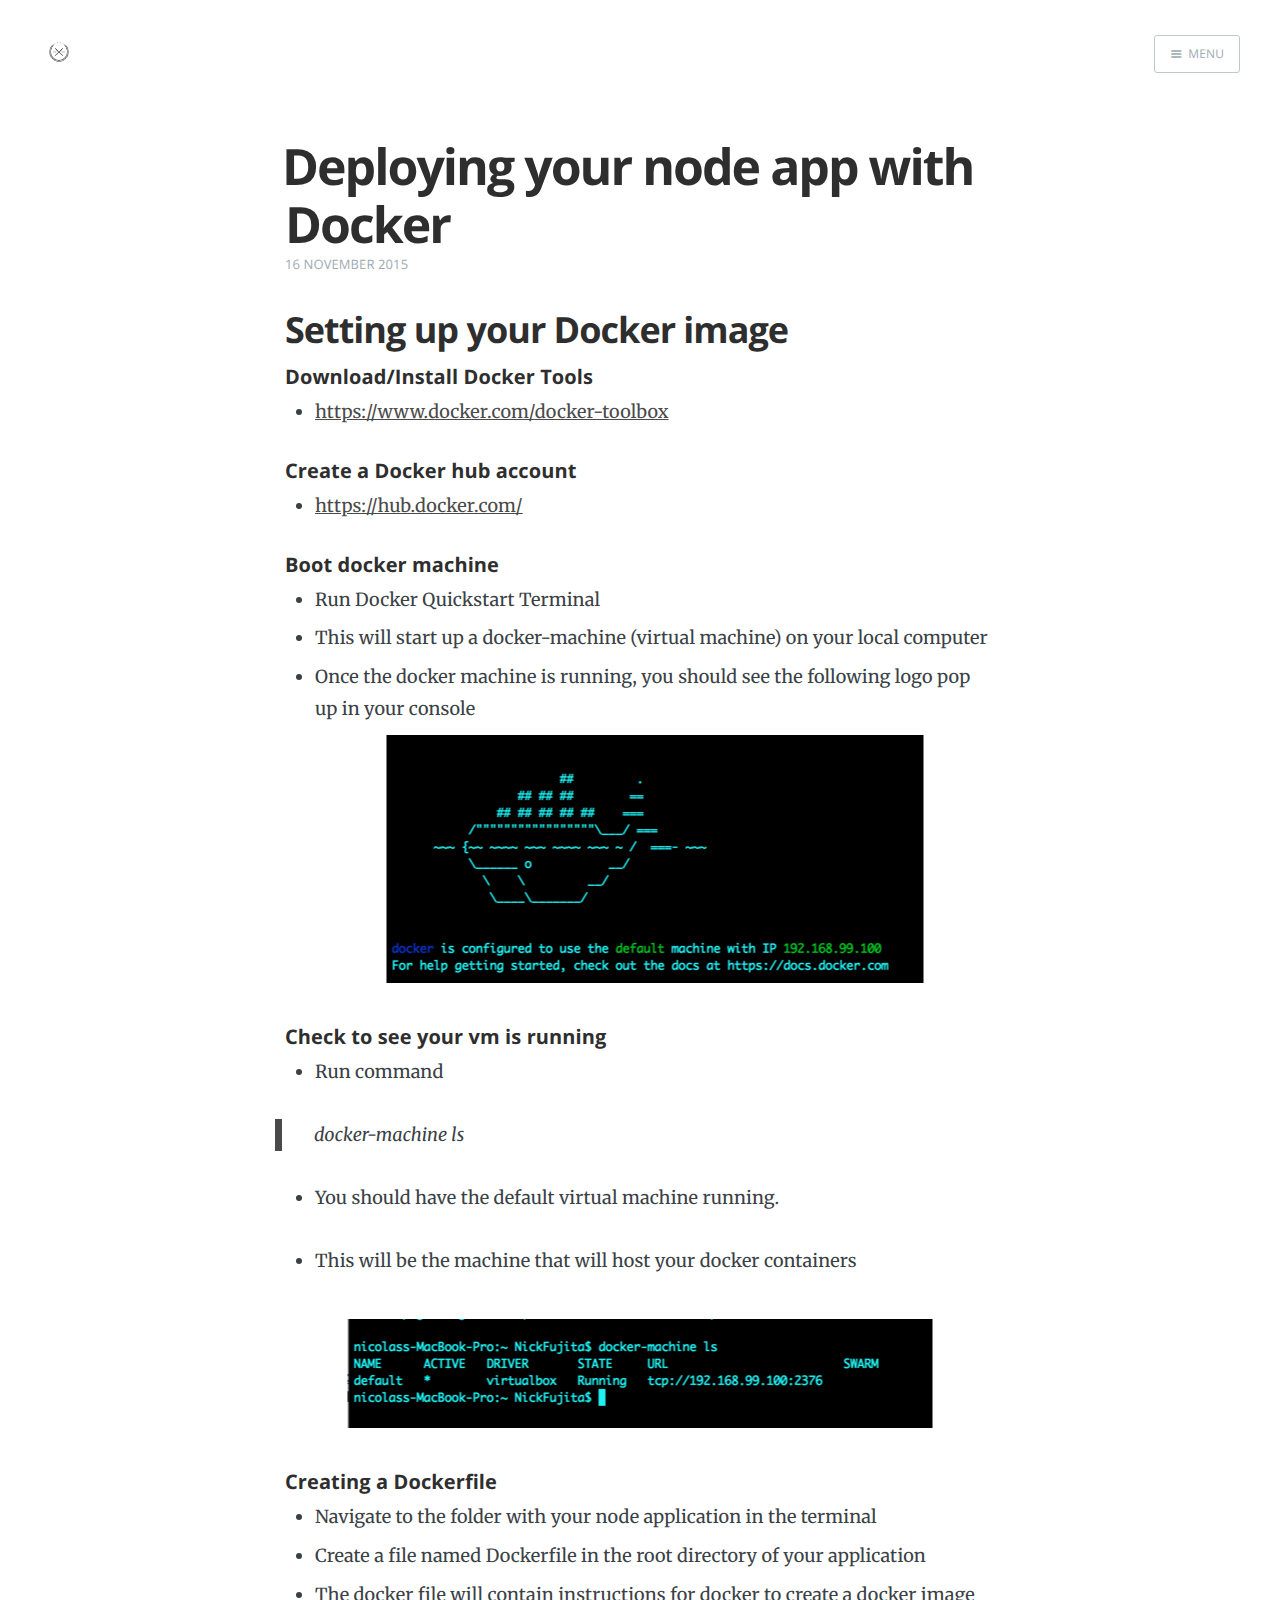
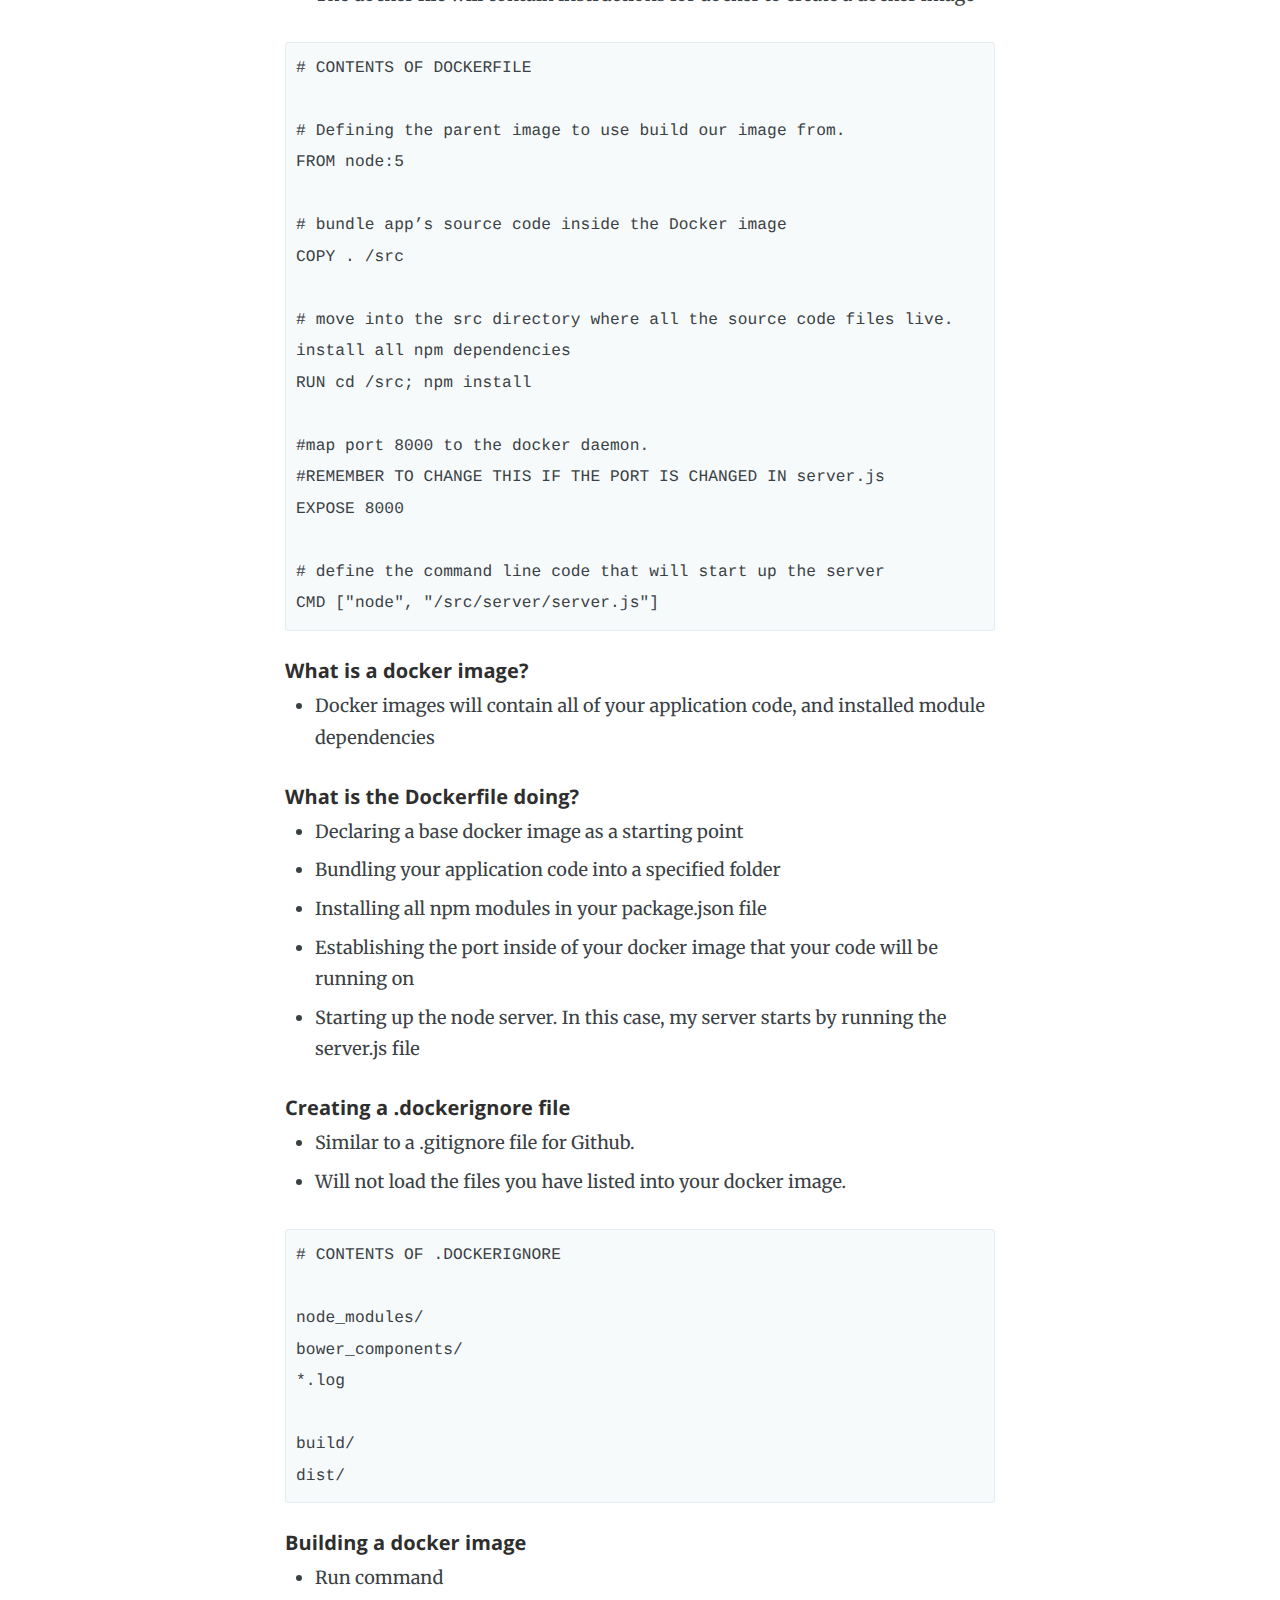
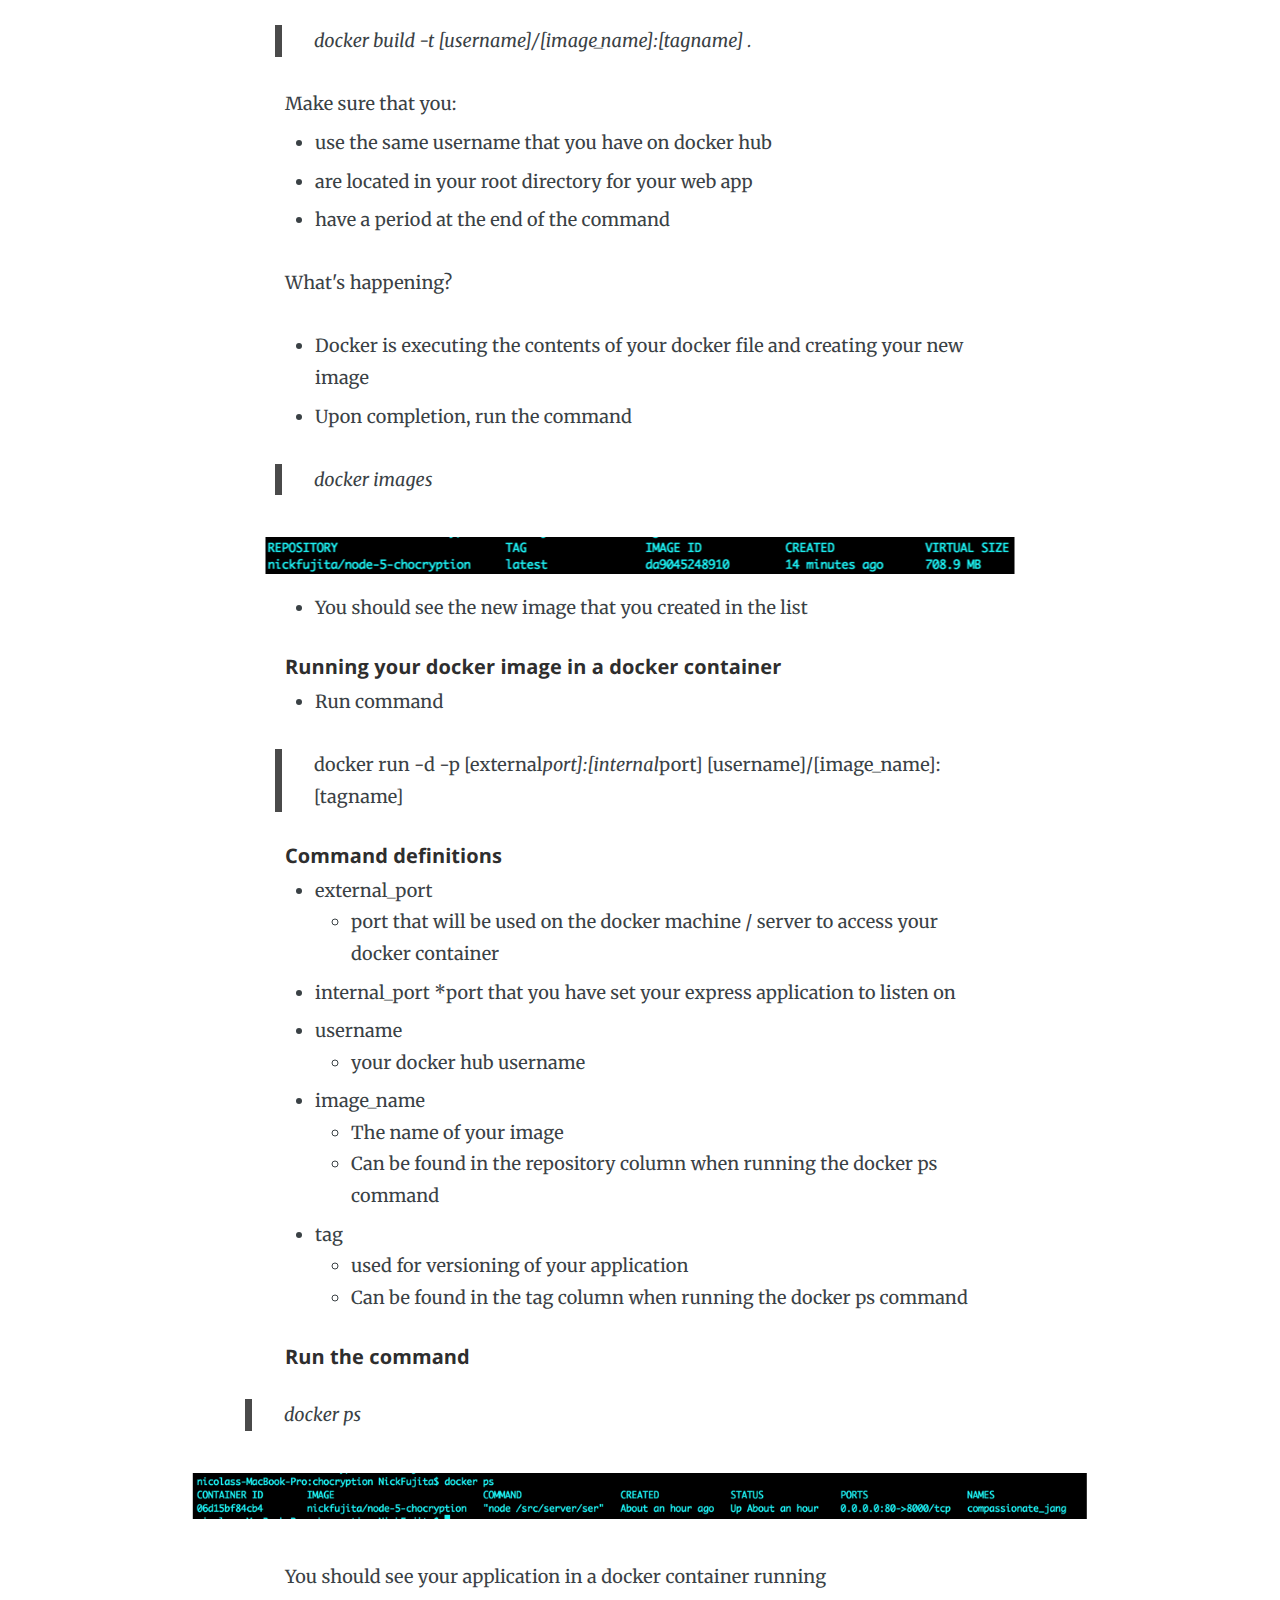
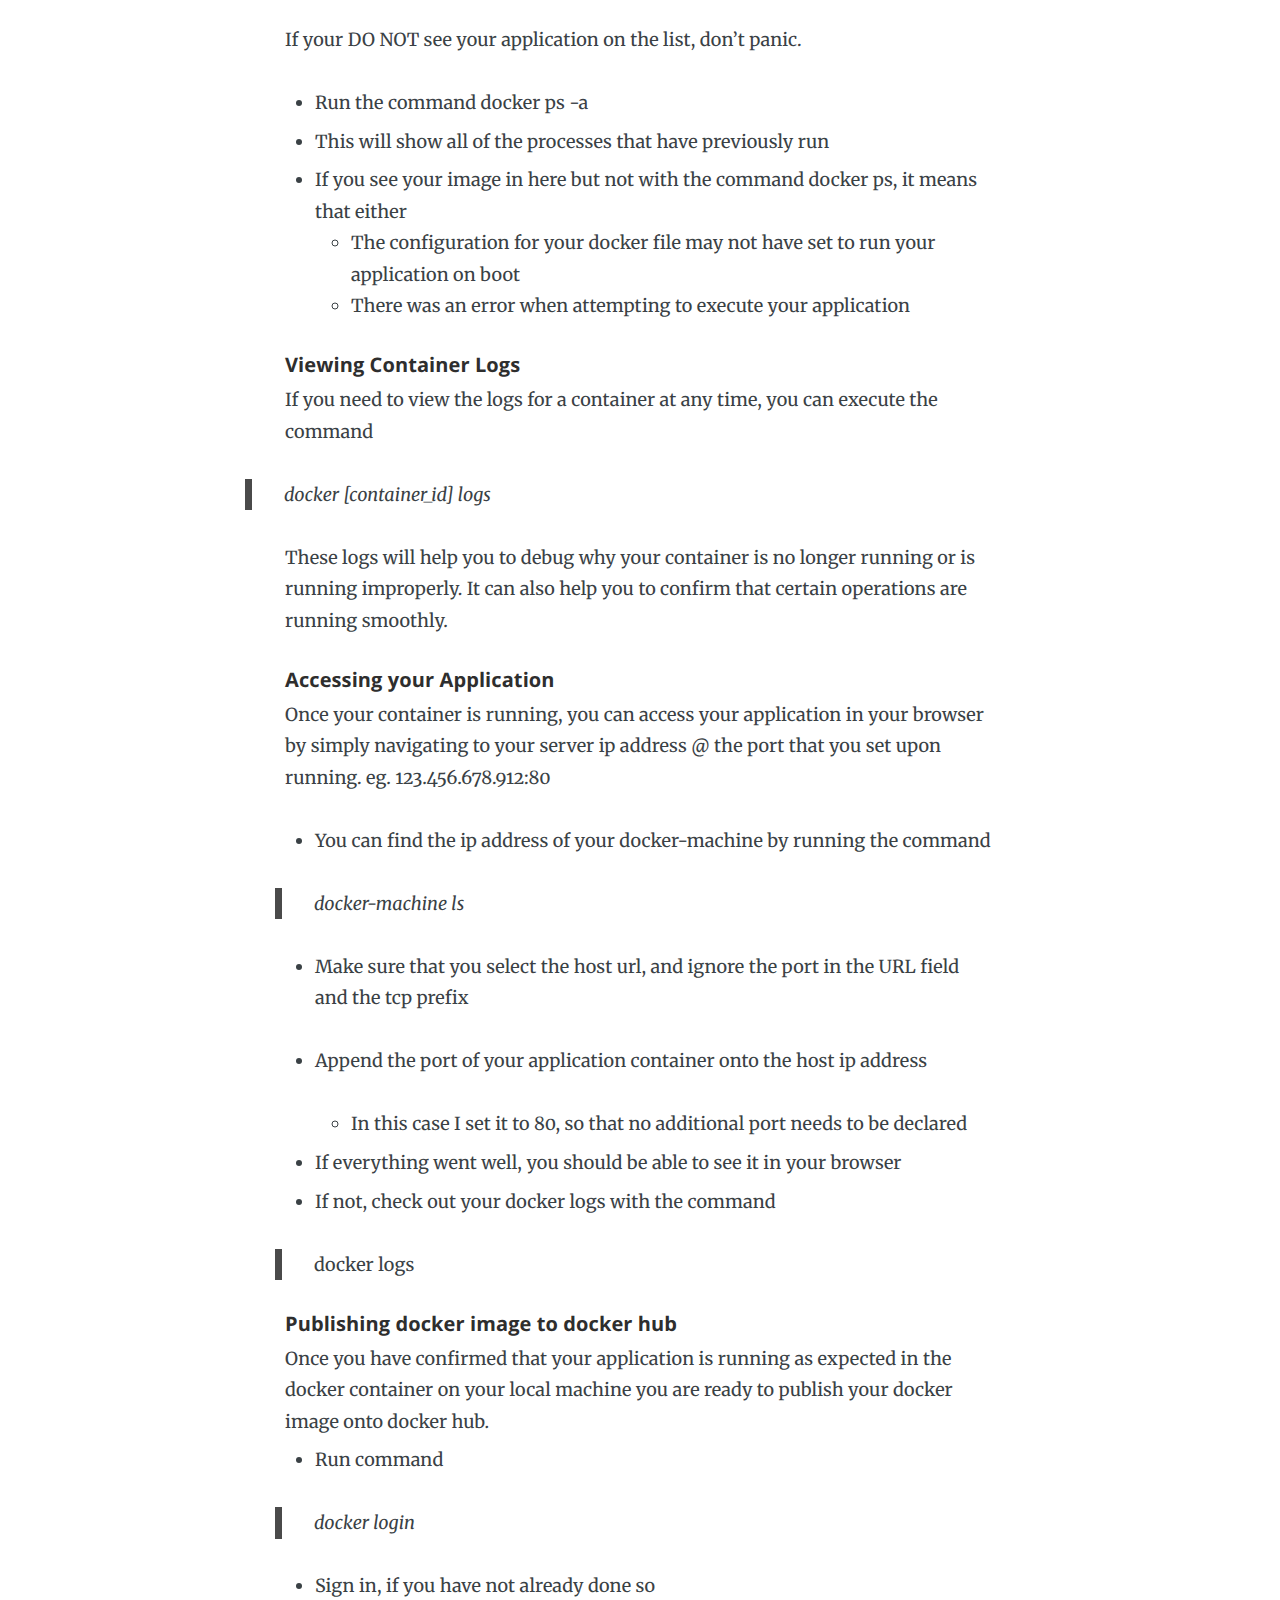
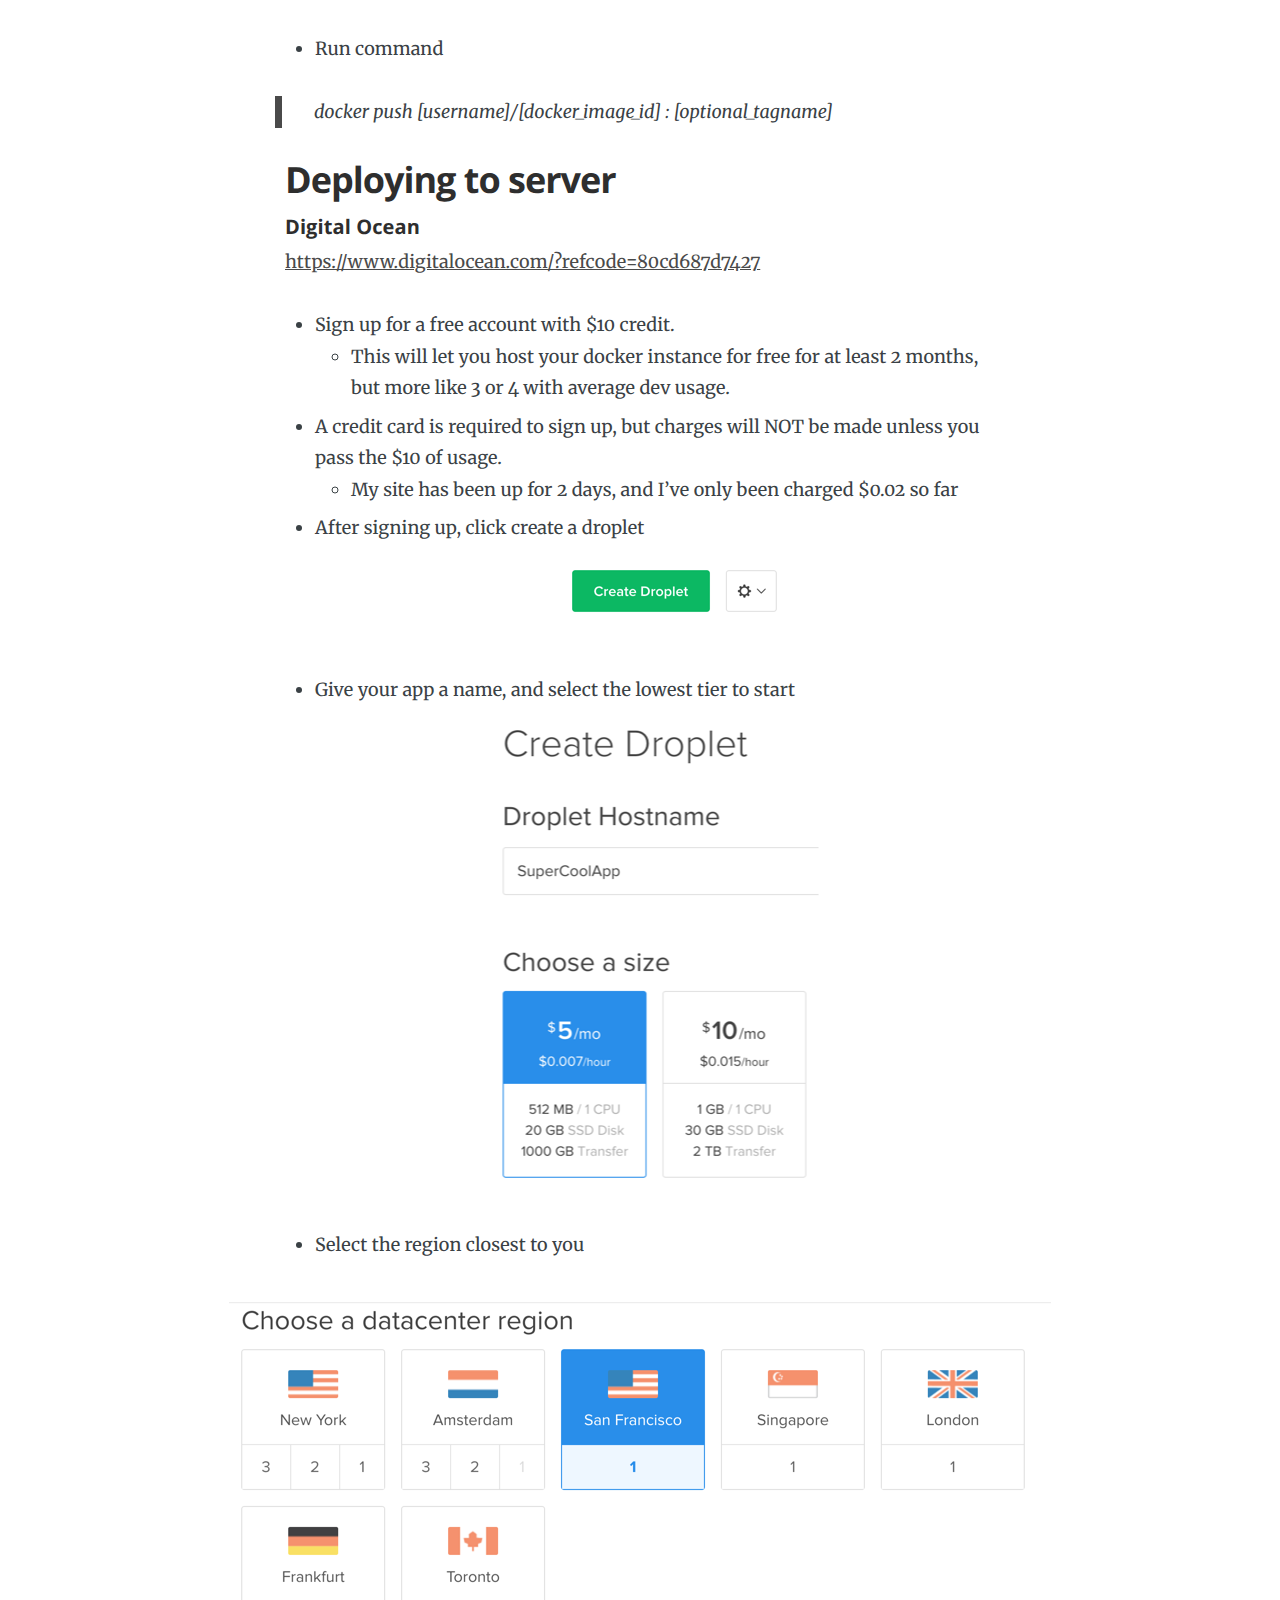
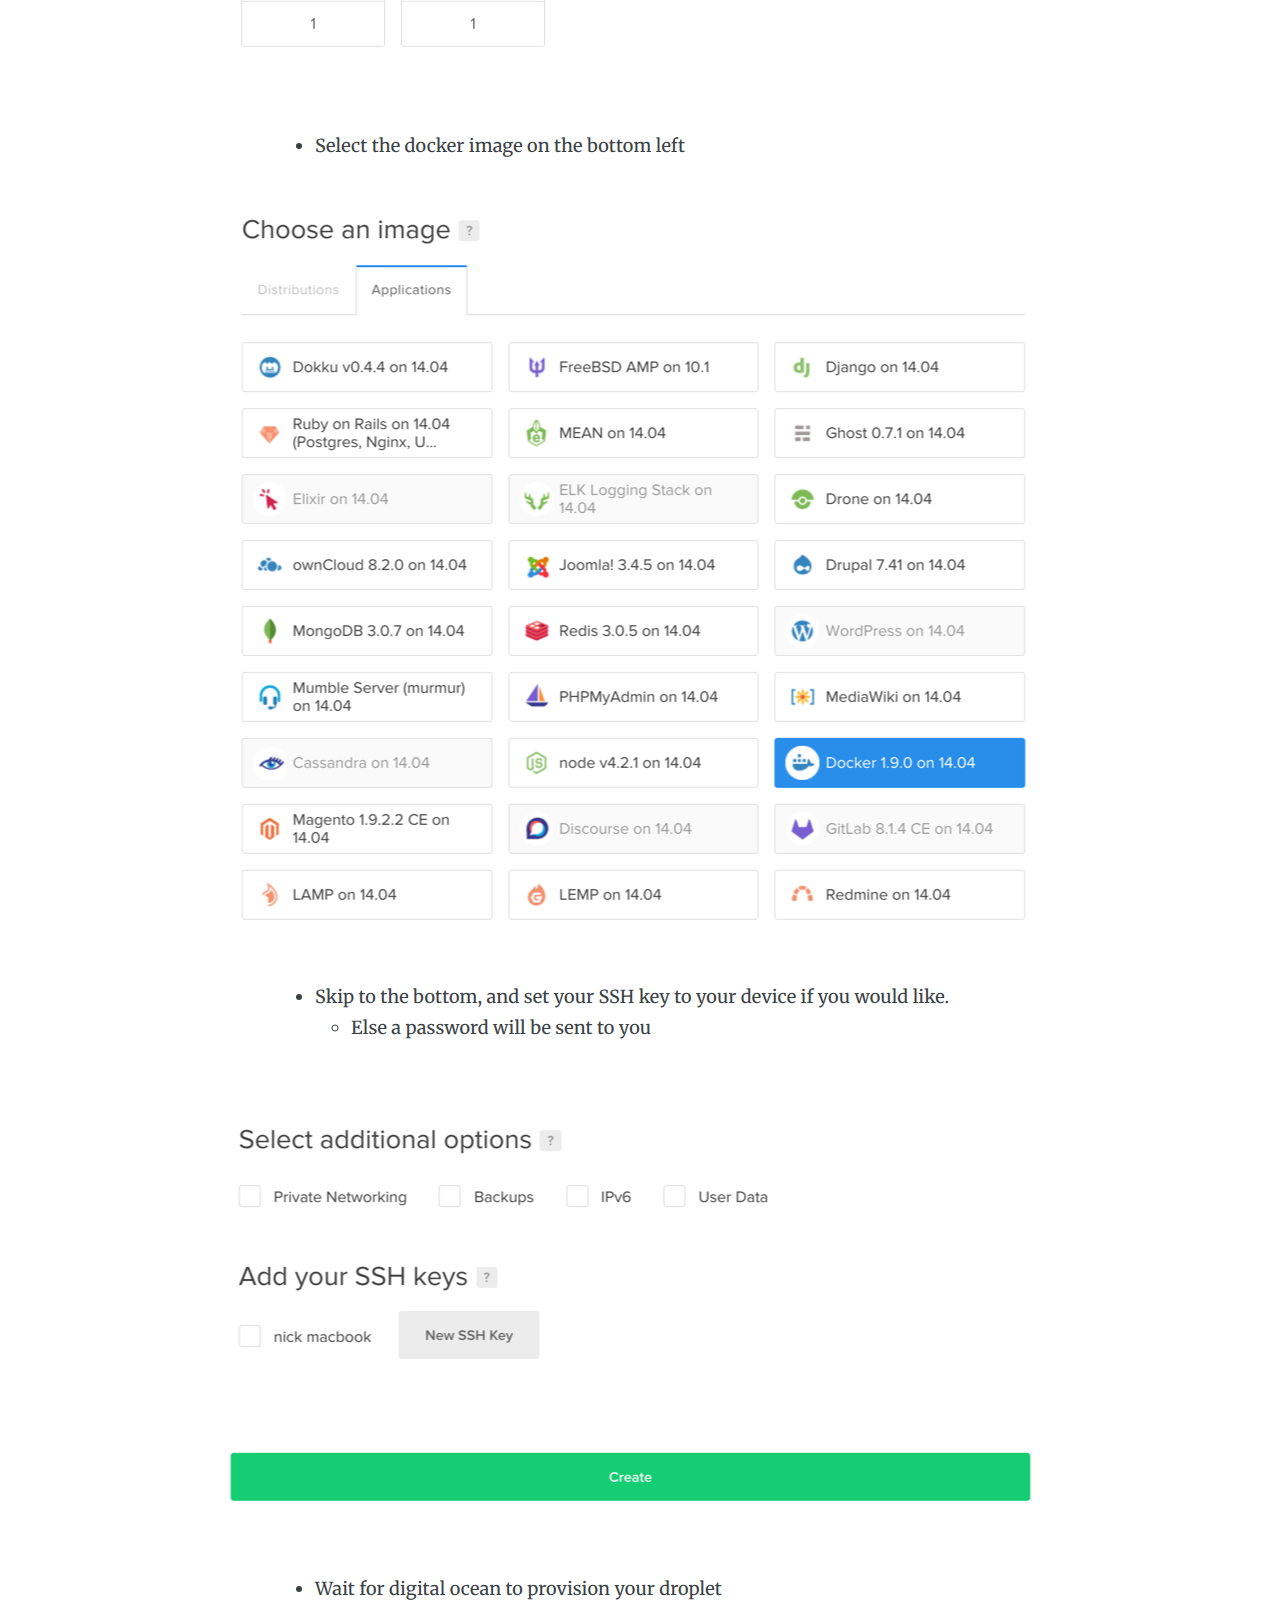
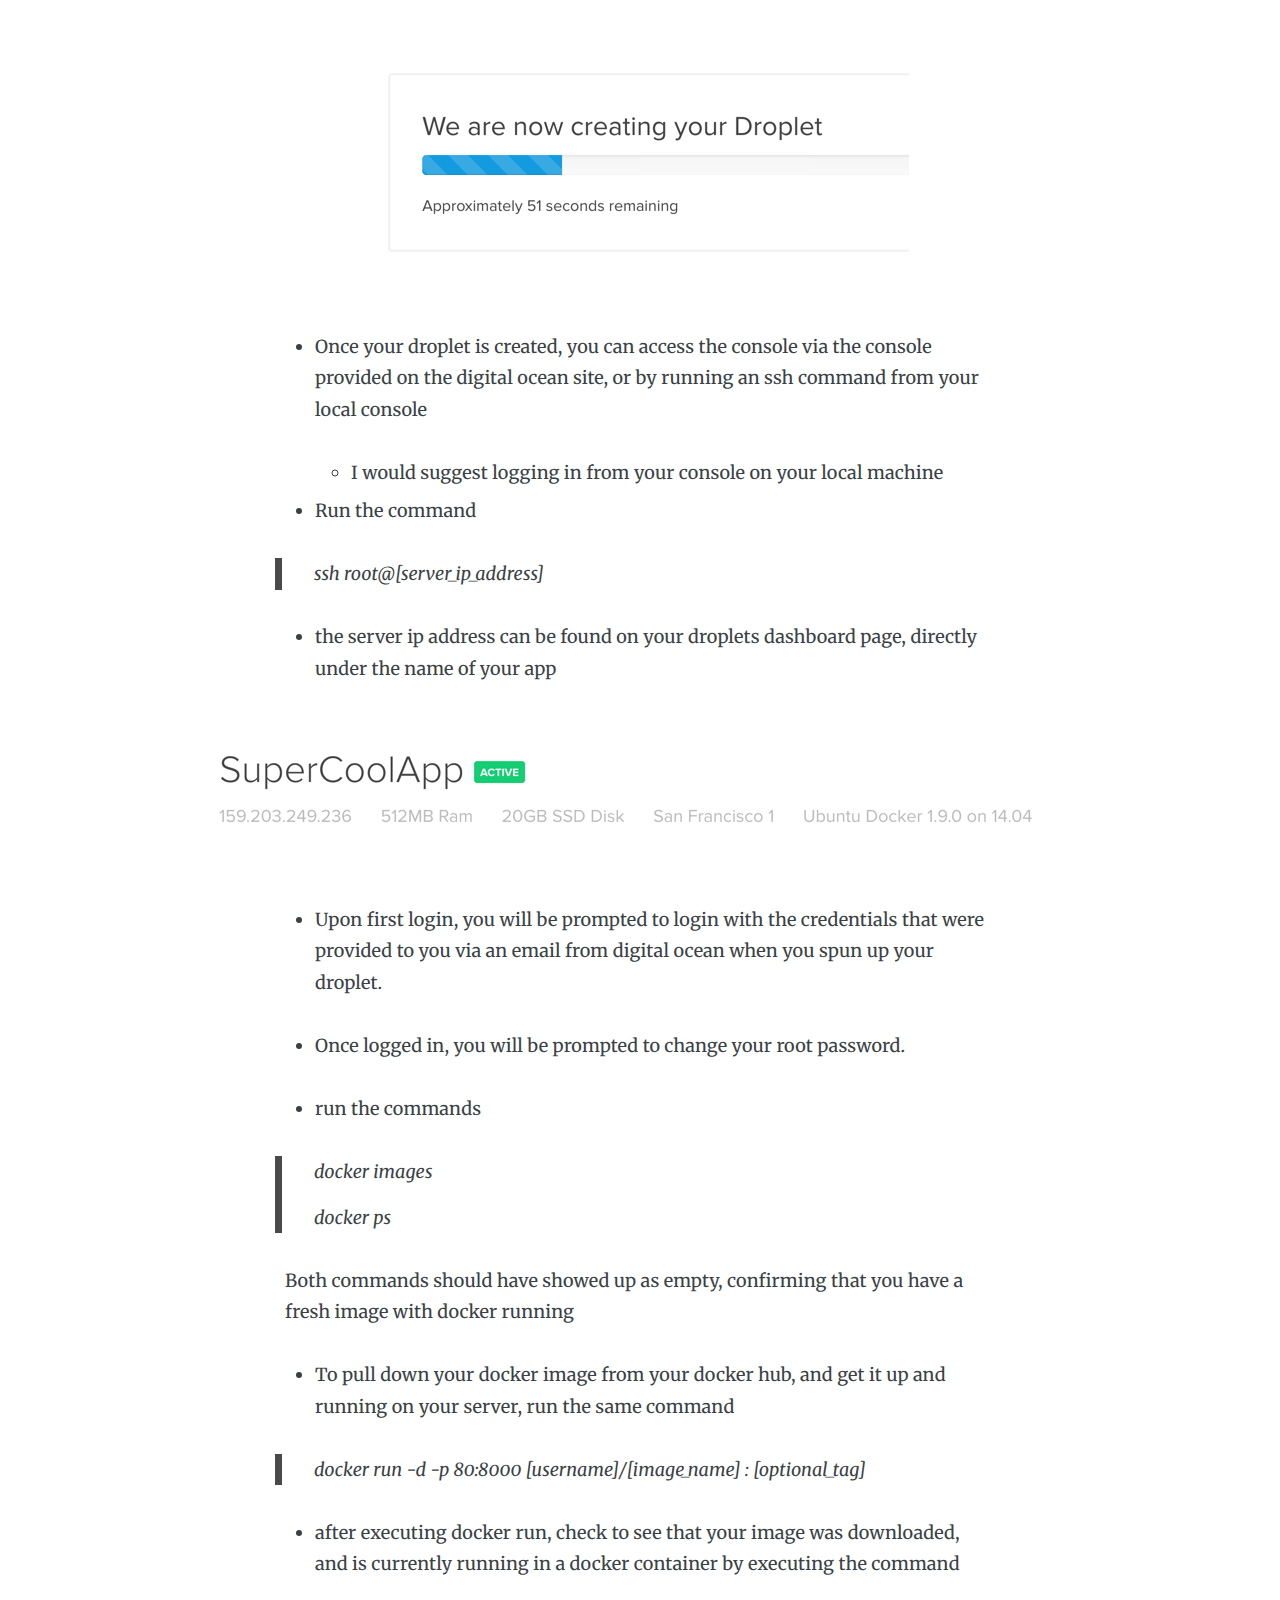
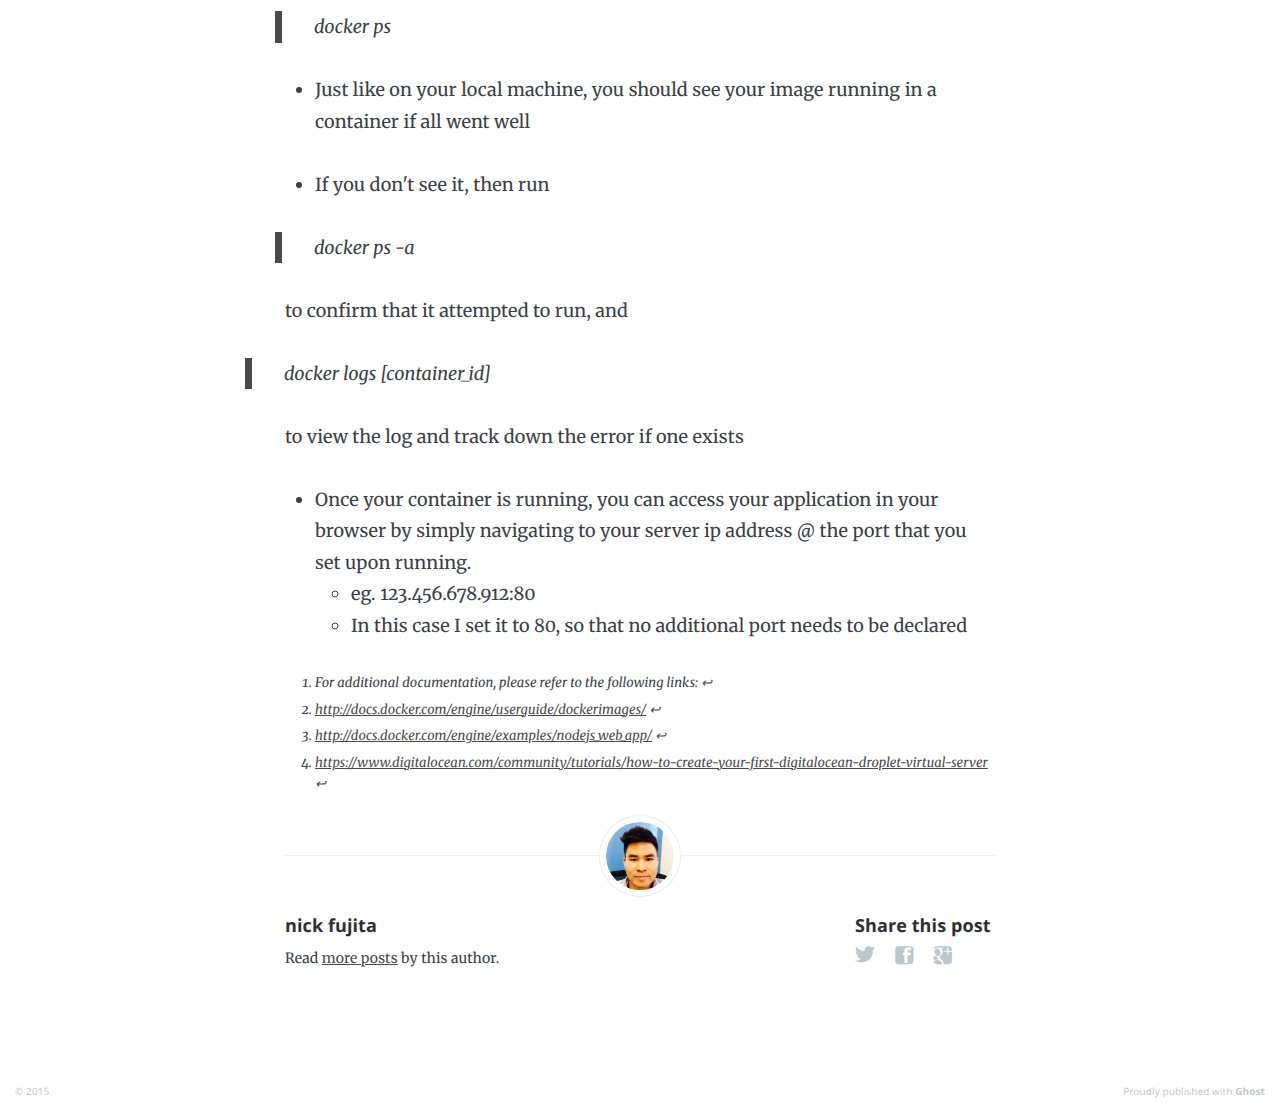
<file: deploying-your-node-app-with-docker/index.html>
<head>
    <meta charset="utf-8">
    <meta http-equiv="X-UA-Compatible" content="IE=edge">

    <title>Deploying your node app with Docker</title>
    <meta name="description" content="">

    <meta name="HandheldFriendly" content="True">
    <meta name="viewport" content="width=device-width, initial-scale=1.0">

    <link rel="shortcut icon" href="../favicon.ico">

    <link rel="stylesheet" type="text/css" href="../assets/css/screen.css?v=f4c3bd80b2">
    <link rel="stylesheet" type="text/css" href="http://fonts.googleapis.com/css?family=Merriweather:300,700,700italic,300italic%7COpen+Sans:700,400">

    <link rel="canonical" href="index.html">
    <meta name="referrer" content="origin">
    
    <meta property="og:site_name" content="">
    <meta property="og:type" content="article">
    <meta property="og:title" content="Deploying your node app with Docker">
    <meta property="og:description" content="Setting up your Docker image Download/Install Docker Tools https://www.docker.com/docker-toolbox Create a Docker hub account https://hub.docker.com/ Boot docker machine Run Docker Quickstart Terminal This will start up a docker-machine (virtual machine) on your...">
    <meta property="og:url" content="http://localhost:2368/deploying-your-node-app-with-docker/">
    <meta property="article:published_time" content="2015-11-16T23:22:34.344Z">
    <meta property="article:modified_time" content="2015-11-20T07:27:31.496Z">
    
    <meta name="twitter:card" content="summary">
    <meta name="twitter:title" content="Deploying your node app with Docker">
    <meta name="twitter:description" content="Setting up your Docker image Download/Install Docker Tools https://www.docker.com/docker-toolbox Create a Docker hub account https://hub.docker.com/ Boot docker machine Run Docker Quickstart Terminal This will start up a docker-machine (virtual machine) on your...">
    <meta name="twitter:url" content="http://localhost:2368/deploying-your-node-app-with-docker/">
    
    <script type="application/ld+json">
{
    "@context": "http://schema.org",
    "@type": "Article",
    "publisher": "",
    "author": {
        "@type": "Person",
        "name": "nick fujita",
        "image": "http://localhost:2368/content/images/2015/10/nickFujitaGenericProfilePic.jpg",
        "url": "http://localhost:2368/author/nickfujita",
        "sameAs": null,
        "description": null
    },
    "headline": "Deploying your node app with Docker",
    "url": "http://localhost:2368/deploying-your-node-app-with-docker/",
    "datePublished": "2015-11-16T23:22:34.344Z",
    "dateModified": "2015-11-20T07:27:31.496Z",
    "description": "Setting up your Docker image Download/Install Docker Tools https://www.docker.com/docker-toolbox Create a Docker hub account https://hub.docker.com/ Boot docker machine Run Docker Quickstart Terminal This will start up a docker-machine (virtual machine) on your..."
}
    </script>

    <meta name="generator" content="Ghost 0.7">
    <link rel="alternate" type="application/rss+xml" title="" href="../rss/index.html">
</head>
<body class="post-template nav-closed">

    <div class="nav">
    <h3 class="nav-title">Menu</h3>
    <a href="index.html#" class="nav-close">
        <span class="hidden">Close</span>
    </a>
    <ul>
            <li class="nav-home" role="presentation"><a href="../">Home</a></li>
    </ul>
    <a class="subscribe-button icon-feed" href="../rss/index.rss">Subscribe</a>
</div>
<span class="nav-cover"></span>


    <div class="site-wrapper">

        


<header class="main-header post-head no-cover">
    <nav class="main-nav  clearfix">
        <a class="blog-logo" href="../"><img src="../content/images/2015/10/logo.png" alt=""></a>
            <a class="menu-button icon-menu" href="index.html#"><span class="word">Menu</span></a>
    </nav>
</header>

<main class="content" role="main">
    <article class="post">

        <header class="post-header">
            <h1 class="post-title">Deploying your node app with Docker</h1>
            <section class="post-meta">
                <time class="post-date" datetime="2015-11-16">16 November 2015</time> 
            </section>
        </header>

        <section class="post-content">
            <h2 id="settingupyourdockerimage">Setting up your Docker image</h2>

<h5 id="downloadinstalldockertools">Download/Install Docker Tools</h5>

<ul>
<li><a href="https://www.docker.com/docker-toolbox">https://www.docker.com/docker-toolbox</a></li>
</ul>

<h5 id="createadockerhubaccount">Create a Docker hub account</h5>

<ul>
<li><a href="https://hub.docker.com/">https://hub.docker.com/</a></li>
</ul>

<h5 id="bootdockermachine">Boot docker machine</h5>

<ul>
<li>Run Docker Quickstart Terminal</li>
<li>This will start up a docker-machine (virtual machine) on your local computer</li>
<li>Once the docker machine is running, you should see the following logo pop up in your console
<img src="../content/images/2015/11/startDockerMachine.png" alt=""></li>
</ul>

<h5 id="checktoseeyourvmisrunning">Check to see your vm is running</h5>

<ul>
<li><p>Run command</p>

<blockquote>
  <p>docker-machine ls</p>
</blockquote></li>
<li><p>You should have the default virtual machine running.</p></li>
<li>This will be the machine that will host your docker containers</li>
</ul>

<p><img src="../content/images/2015/11/dockermachine.png" alt=""></p>

<h5 id="creatingadockerfile">Creating a Dockerfile</h5>

<ul>
<li>Navigate to the folder with your node application in the terminal</li>
<li>Create a file named Dockerfile in the root directory of your application</li>
<li>The docker file will contain instructions for docker to create a docker image</li>
</ul>

<pre><code># CONTENTS OF DOCKERFILE

# Defining the parent image to use build our image from.
FROM node:5

# bundle app’s source code inside the Docker image
COPY . /src

# move into the src directory where all the source code files live. install all npm dependencies
RUN cd /src; npm install

#map port 8000 to the docker daemon.
#REMEMBER TO CHANGE THIS IF THE PORT IS CHANGED IN server.js
EXPOSE 8000

# define the command line code that will start up the server
CMD ["node", "/src/server/server.js"]  
</code></pre>

<h5 id="whatisadockerimage">What is a docker image?</h5>

<ul>
<li>Docker images will contain all of your application code, and installed module dependencies</li>
</ul>

<h5 id="whatisthedockerfiledoing">What is the Dockerfile doing?</h5>

<ul>
<li>Declaring a base docker image as a starting point</li>
<li>Bundling your application code into a specified folder</li>
<li>Installing all npm modules in your package.json file</li>
<li>Establishing the port inside of your docker image that your code will be running on</li>
<li>Starting up the node server. In this case, my server starts by running the server.js file</li>
</ul>

<h5 id="creatingadockerignorefile">Creating a .dockerignore file</h5>

<ul>
<li>Similar to a .gitignore file for Github.</li>
<li>Will not load the files you have listed into your docker image.</li>
</ul>

<pre><code class="language-`"># CONTENTS OF .DOCKERIGNORE

node_modules/  
bower_components/  
*.log

build/  
dist/  
</code></pre>

<h5 id="buildingadockerimage">Building a docker image</h5>

<ul>
<li>Run command


<blockquote>
  <p>docker build -t [username]/[image_name]:[tagname] .</p></blockquote></li>
  </ul>
  Make sure that you:


<ul>
<li>use the same username that you have on docker hub</li>
<li>are located in your root directory for your web app</li>
<li>have a period at the end of the command</li>
</ul>

<p>What's happening?</p>

<ul>
<li>Docker is executing the contents of your docker file and creating your new image</li>
<li>Upon completion, run the command


<blockquote>
  <p>docker images</p></blockquote></li>
  </ul>
  <img src="../content/images/2015/11/images.png" alt="">


<ul>
<li>You should see the new image that you created in the list</li>
</ul>

<h5 id="runningyourdockerimageinadockercontainer">Running your docker image in a docker container</h5>

<ul>
<li>Run command


<blockquote>
  docker run -d -p [external<em>port]:[internal</em>port]  [username]/[image_name]:[tagname]</blockquote></li>
  </ul>
  <h6 id="commanddefinitions">Command definitions</h6>


<ul>
<li>external_port
<ul><li>port that will be used on the docker machine / server to access your docker container</li></ul></li>
<li>internal_port
*port that you have set your express application to listen on</li>
<li>username
<ul><li>your docker hub username</li></ul></li>
<li>image_name
<ul><li>The name of your image</li>
<li>Can be found in the repository column when running the docker ps command</li></ul></li>
<li>tag
<ul><li>used for versioning of your application</li>
<li>Can be found in the tag column when running the docker ps command</li></ul></li>
</ul>

<h6 id="runthecommand">Run the command</h6>

<blockquote>
  <p>docker ps</p>
</blockquote>

<p><img src="../content/images/2015/11/containers.png" alt=""></p>

<p>You should see your application in a docker container running</p>

<p>If your DO NOT see your application on the list, don’t panic.</p>

<ul>
<li>Run the command docker ps -a</li>
<li>This will show all of the processes that have previously run</li>
<li>If you see your image in here but not with the command docker ps, it means that either
<ul><li>The configuration for your docker file may not have set to run your application on boot</li>
<li>There was an error when attempting to execute your application</li></ul></li>
</ul>

<h5 id="viewingcontainerlogs">Viewing Container Logs</h5>

<p>If you need to view the logs for a container at any time, you can execute the command </p>

<blockquote>
  <p>docker [container_id] logs</p>
</blockquote>

<p>These logs will help you to debug why your container is no longer running or is running improperly. It can also help you to confirm that certain operations are running smoothly.</p>

<h5 id="accessingyourapplication">Accessing your Application</h5>

<p>Once your container is running, you can access your application in your browser by simply navigating to your server ip address @ the port that you set upon running. eg. 123.456.678.912:80</p>

<ul>
<li><p>You can find the ip address of your docker-machine by running the command</p>

<blockquote>
  <p>docker-machine ls</p>
</blockquote></li>
<li><p>Make sure that you select the host url, and ignore the port in the URL field and the tcp prefix</p></li>
<li><p>Append the port of your application container onto the host ip address</p>

<ul><li>In this case I set it to 80, so that no additional port needs to be declared</li></ul></li>
<li>If everything went well, you should be able to see it in your browser</li>
<li>If not, check out your docker logs with the command


<blockquote>
  docker <container_id> logs</container_id></blockquote></li>
  </ul>
  <h5 id="publishingdockerimagetodockerhub">Publishing docker image to docker hub</h5>


Once you have confirmed that your application is running as expected in the docker container on your local machine you are ready to publish your docker image onto docker hub.

<ul>
<li><p>Run command</p>

<blockquote>
  <p>docker login</p>
</blockquote></li>
<li><p>Sign in, if you have not already done so</p></li>
<li><p>Run command</p>

<blockquote>
  <p>docker push [username]/[docker_image_id] : [optional_tagname]</p>
</blockquote></li>
</ul>

<h2 id="deployingtoserver">Deploying to server</h2>

<h5 id="digitalocean">Digital Ocean</h5>

<p><a href="https://www.digitalocean.com/?refcode=80cd687d7427">https://www.digitalocean.com/?refcode=80cd687d7427</a></p>

<ul>
<li>Sign up for a free account with $10 credit.
<ul><li>This will let you host your docker instance for free for at least 2 months, but more like 3 or 4 with average dev usage.</li></ul></li>
<li>A credit card is required to sign up, but charges will NOT be made unless you pass the $10 of usage.
<ul><li>My site has been up for 2 days, and I’ve only been charged $0.02 so far</li></ul></li>
<li><p>After signing up, click create a droplet
<img src="../content/images/2015/11/createdrop.png" alt=""></p></li>
<li><p>Give your app a name, and select the lowest tier to start
<img src="../content/images/2015/11/hostname.png" alt=""></p></li>
<li><p>Select the region closest to you</p></li>
</ul>

<p><img src="../content/images/2015/11/region.png" alt=""></p>

<ul>
<li>Select the docker image on the bottom left</li>
</ul>

<p><img src="../content/images/2015/11/imagetype.png" alt=""></p>

<ul>
<li>Skip to the bottom, and set your SSH key to your device if you would like.
<ul><li>Else a password will be sent to you</li></ul></li>
</ul>

<p><img src="../content/images/2015/11/ssh.png" alt=""></p>

<ul>
<li>Wait for digital ocean to provision your droplet</li>
</ul>

<p><img src="../content/images/2015/11/creating.png" alt=""></p>

<ul>
<li><p>Once your droplet is created, you can access the console via the console provided on the digital ocean site, or by running an ssh command from your local console</p>

<ul><li>I would suggest logging in from your console on your local machine</li></ul></li>
<li><p>Run the command</p>

<blockquote>
  <p>ssh root@[server_ip_address]</p>
</blockquote></li>
<li><p>the server ip address can be found on your droplets dashboard page, directly under the name of your app</p></li>
</ul>

<p><img src="../content/images/2015/11/ip.png" alt=""></p>

<ul>
<li><p>Upon first login, you will be prompted to login with the credentials that were provided to you via an email from digital ocean when you spun up your droplet.</p></li>
<li><p>Once logged in, you will be prompted to change your root password. </p></li>
<li><p>run the commands</p>

<blockquote>
  <p>docker images</p>
  
  <p>docker ps</p>
</blockquote></li>
</ul>

<p>Both commands should have showed up as empty, confirming that you have a fresh image with docker running</p>

<ul>
<li><p>To pull down your docker image from your docker hub, and get it up and running on your server, run the same command</p>

<blockquote>
  <p>docker run -d -p 80:8000 [username]/[image_name] : [optional_tag]</p>
</blockquote></li>
<li><p>after executing docker run, check to see that your image was downloaded, and is currently running in a docker container by executing the command</p>

<blockquote>
  <p>docker ps</p>
</blockquote></li>
<li><p>Just like on your local machine, you should see your image running in a container if all went well</p></li>
<li><p>If you don't see it, then run</p>

<blockquote>
  <p>docker ps -a</p>
</blockquote></li>
</ul>

<p>to confirm that it attempted to run, and</p>

<blockquote>
  <p>docker logs [container_id]</p>
</blockquote>

<p>to view the log and track down the error if one exists</p>

<ul>
<li>Once your container is running, you can access your application in your browser by simply navigating to your server ip address @ the port that you set upon running.
<ul><li>eg. 123.456.678.912:80</li>
<li>In this case I set it to 80, so that no additional port needs to be declared</li></ul></li>
</ul>

<div class="footnotes"><ol><li class="footnote" id="fn:1"><p>For additional documentation, please refer to the following links: <a href="index.html#fnref:1" title="return to article">↩</a></p></li>
<li class="footnote" id="fn:2"><p><a href="http://docs.docker.com/engine/userguide/dockerimages/">http://docs.docker.com/engine/userguide/dockerimages/</a> <a href="index.html#fnref:2" title="return to article">↩</a></p></li>
<li class="footnote" id="fn:3"><p><a href="http://docs.docker.com/engine/examples/nodejs_web_app/">http://docs.docker.com/engine/examples/nodejs_web_app/</a> <a href="index.html#fnref:3" title="return to article">↩</a></p></li>
<li class="footnote" id="fn:4"><p><a href="https://www.digitalocean.com/community/tutorials/how-to-create-your-first-digitalocean-droplet-virtual-server">https://www.digitalocean.com/community/tutorials/how-to-create-your-first-digitalocean-droplet-virtual-server</a> <a href="index.html#fnref:4" title="return to article">↩</a></p></li></ol></div>
        </section>

        <footer class="post-footer">


            <figure class="author-image">
                <a class="img" href="../author/nickfujita/" style="background-image: url(../content/images/2015/10/nickFujitaGenericProfilePic.jpg)"><span class="hidden">nick fujita's Picture</span></a>
            </figure>

            <section class="author">
                <h4><a href="../author/nickfujita/">nick fujita</a></h4>

                    <p>Read <a href="../author/nickfujita/">more posts</a> by this author.</p>
                <div class="author-meta">
                    
                    
                </div>
            </section>


            <section class="share">
                <h4>Share this post</h4>
                <a class="icon-twitter" href="https://twitter.com/intent/tweet?text=Deploying%20your%20node%20app%20with%20Docker&amp;url=http://localhost:2368/deploying-your-node-app-with-docker/" onclick="window.open(this.href, 'twitter-share', 'width=550,height=235');return false;">
                    <span class="hidden">Twitter</span>
                </a>
                <a class="icon-facebook" href="https://www.facebook.com/sharer/sharer.php?u=http://localhost:2368/deploying-your-node-app-with-docker/" onclick="window.open(this.href, 'facebook-share','width=580,height=296');return false;">
                    <span class="hidden">Facebook</span>
                </a>
                <a class="icon-google-plus" href="https://plus.google.com/share?url=http://localhost:2368/deploying-your-node-app-with-docker/" onclick="window.open(this.href, 'google-plus-share', 'width=490,height=530');return false;">
                    <span class="hidden">Google+</span>
                </a>
            </section>

        </footer>

    </article>
</main>

<aside class="read-next">
</aside>



        <footer class="site-footer clearfix">
            <section class="copyright"><a href="../"></a> © 2015</section>
            <section class="poweredby">Proudly published with <a href="https://ghost.org">Ghost</a></section>
        </footer>

    </div>

    

    <script type="text/javascript" src="https://code.jquery.com/jquery-1.11.3.min.js"></script>
    <script type="text/javascript" src="../assets/js/jquery.fitvids.js?v=f4c3bd80b2"></script>
    <script type="text/javascript" src="../assets/js/index.js?v=f4c3bd80b2"></script>

</body>
</file>
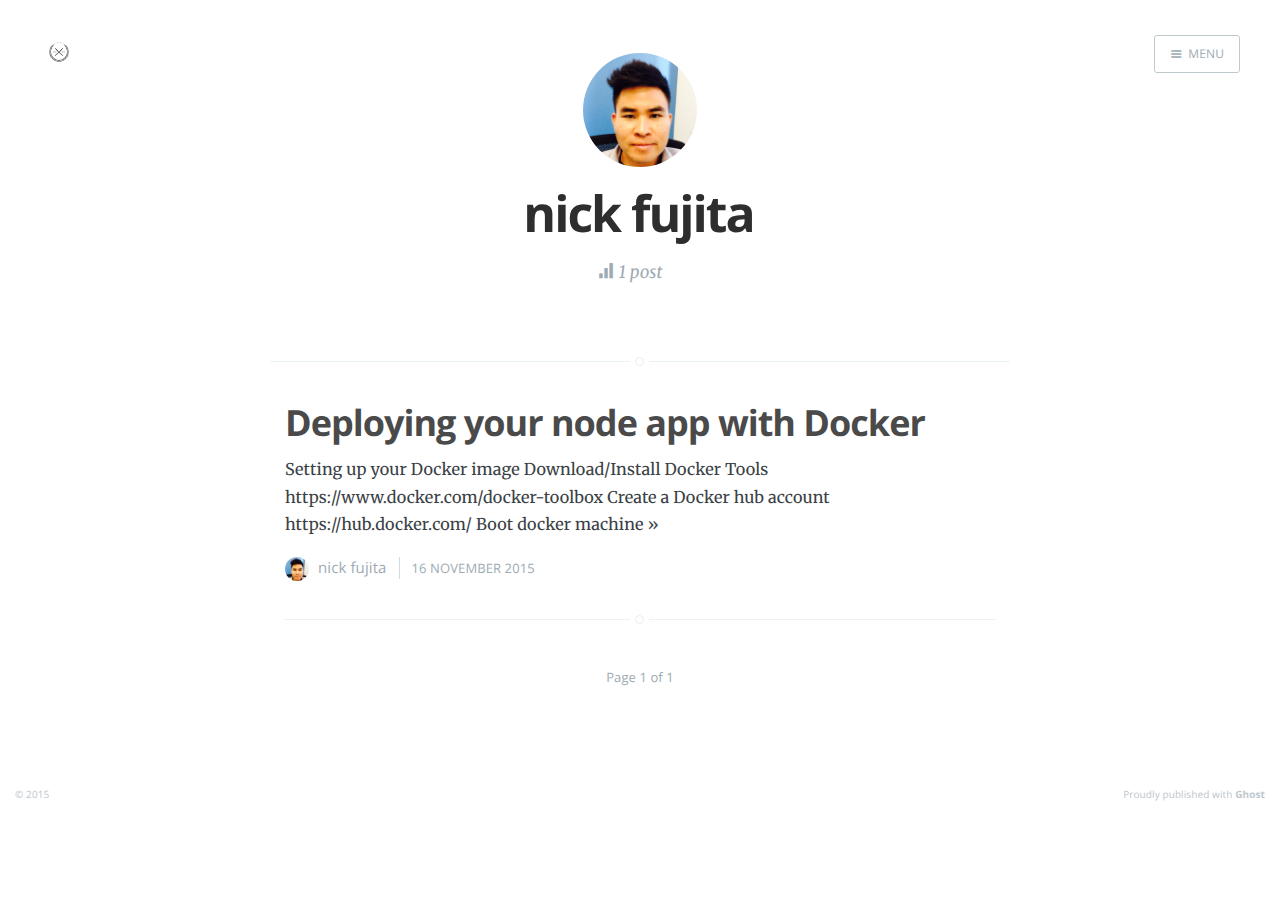
<file: author/nickfujita/index.html>
<head>
    <meta charset="utf-8">
    <meta http-equiv="X-UA-Compatible" content="IE=edge">

    <title>nick fujita -</title>
    <meta name="description" content="">

    <meta name="HandheldFriendly" content="True">
    <meta name="viewport" content="width=device-width, initial-scale=1.0">

    <link rel="shortcut icon" href="../../favicon.ico">

    <link rel="stylesheet" type="text/css" href="../../assets/css/screen.css?v=f4c3bd80b2">
    <link rel="stylesheet" type="text/css" href="http://fonts.googleapis.com/css?family=Merriweather:300,700,700italic,300italic%7COpen+Sans:700,400">

    <link rel="canonical" href="index.html">
    <meta name="referrer" content="origin">
    
    <meta property="og:site_name" content="">
    <meta property="og:type" content="profile">
    <meta property="og:title" content="nick fujita -">
    <meta property="og:url" content="http://localhost:2368/author/nickfujita/">
    
    <meta name="twitter:card" content="summary">
    <meta name="twitter:title" content="nick fujita -">
    <meta name="twitter:url" content="http://localhost:2368/author/nickfujita/">
    
    <script type="application/ld+json">
{
    "@context": "http://schema.org",
    "@type": "Person",
    "publisher": "",
    "name": "nick fujita",
    "url": "http://localhost:2368/author/nickfujita"
}
    </script>

    <meta name="generator" content="Ghost 0.7">
    <link rel="alternate" type="application/rss+xml" title="" href="../../rss/index.html">
</head>
<body class="author-template author-nickfujita nav-closed">

    <div class="nav">
    <h3 class="nav-title">Menu</h3>
    <a href="index.html#" class="nav-close">
        <span class="hidden">Close</span>
    </a>
    <ul>
            <li class="nav-home" role="presentation"><a href="../../">Home</a></li>
    </ul>
    <a class="subscribe-button icon-feed" href="../../rss/index.rss">Subscribe</a>
</div>
<span class="nav-cover"></span>


    <div class="site-wrapper">

        

    <header class="main-header author-head no-cover">
        <nav class="main-nav overlay clearfix">
            <a class="blog-logo" href="../../"><img src="../../content/images/2015/10/logo.png" alt=""></a>
                <a class="menu-button icon-menu" href="index.html#"><span class="word">Menu</span></a>
        </nav>
    </header>

    <section class="author-profile inner">
        <figure class="author-image">
            <div class="img" style="background-image: url(../../content/images/2015/10/nickFujitaGenericProfilePic.jpg)"><span class="hidden">nick fujita's Picture</span></div>
        </figure>
        <h1 class="author-title">nick fujita</h1>
        <div class="author-meta">
            
            
            <span class="author-stats"><i class="icon-stats"></i> 1 post</span>
        </div>
    </section>

<main class="content" role="main">

    <div class="extra-pagination inner">
    <nav class="pagination" role="navigation">
    <span class="page-number">Page 1 of 1</span>
</nav>
</div>

<article class="post">
    <header class="post-header">
        <h2 class="post-title"><a href="../../deploying-your-node-app-with-docker/">Deploying your node app with Docker</a></h2>
    </header>
    <section class="post-excerpt">
        <p>Setting up your Docker image Download/Install Docker Tools https://www.docker.com/docker-toolbox Create a Docker hub account https://hub.docker.com/ Boot docker machine <a class="read-more" href="../../deploying-your-node-app-with-docker/">»</a></p>
    </section>
    <footer class="post-meta">
        <img class="author-thumb" src="../../content/images/2015/10/nickFujitaGenericProfilePic.jpg" alt="nick fujita" nopin="nopin">
        <a href="index.html">nick fujita</a>
        
        <time class="post-date" datetime="2015-11-16">16 November 2015</time>
    </footer>
</article>

<nav class="pagination" role="navigation">
    <span class="page-number">Page 1 of 1</span>
</nav>

</main>


        <footer class="site-footer clearfix">
            <section class="copyright"><a href="../../"></a> © 2015</section>
            <section class="poweredby">Proudly published with <a href="https://ghost.org">Ghost</a></section>
        </footer>

    </div>

    

    <script type="text/javascript" src="https://code.jquery.com/jquery-1.11.3.min.js"></script>
    <script type="text/javascript" src="../../assets/js/jquery.fitvids.js?v=f4c3bd80b2"></script>
    <script type="text/javascript" src="../../assets/js/index.js?v=f4c3bd80b2"></script>

</body>
</file>
<file: assets/css/screen.css>
/* ==========================================================================
   Table of Contents
   ========================================================================== */

/*

    0.  Normalize
    1.  Icons
    2.  General
    3.  Utilities
    4.  General
    5.  Single Post
    6.  Tag Archive
    7.  Read Next
    8.  Third Party Elements
    9.  Pagination
    10.  Footer
    11. Media Queries (Tablet)
    12. Media Queries (Mobile)
    13. Animations

*/

/* ==========================================================================
   0. Normalize.css v2.1.3 | MIT License | git.io/normalize | (minified)
   ========================================================================== */

article, aside, details,
figcaption, figure,
footer, header, hgroup,
main, nav, section,
summary { display: block; }
audio, canvas, video { display: inline-block; }
audio:not([controls]) { display: none; height: 0; }
[hidden], template { display: none; }
html {
   font-family: sans-serif;
   -ms-text-size-adjust: 100%;
   -webkit-text-size-adjust: 100%;
}
body { margin: 0; }
a { background: transparent; }
a:focus { outline: thin dotted; }
a:active, a:hover { outline: 0; }
h1 { font-size: 2em; margin: 0.67em 0; }
abbr[title] { border-bottom: 1px dotted; }
b, strong { font-weight: 700; }
dfn { font-style: italic; }
hr {
   -moz-box-sizing: content-box;
   box-sizing: content-box;
   height: 0;
}
mark { background: #FF0; color: #000; }
code, kbd, pre,
samp { font-family: monospace, serif; font-size: 1em; }
pre { white-space: pre-wrap; }
q { quotes: "\201C" "\201D" "\2018" "\2019"; }
small { font-size: 80%; }
sub, sup {
   font-size: 75%;
   line-height: 0;
   position: relative;
   vertical-align: baseline;
}
sup { top: -0.5em; }
sub { bottom: -0.25em; }
img { border: 0; }
svg:not(:root) { overflow: hidden; }
figure { margin: 0; }
fieldset {
   border: 1px solid #c0c0c0;
   margin: 0 2px;
   padding: 0.35em 0.625em 0.75em;
}
legend { border: 0; padding: 0; }
button, input, select,
textarea { font-family: inherit; font-size: 100%; margin: 0; }
button, input { line-height: normal; }
button, select { text-transform: none; }
button, html input[type="button"],
input[type="reset"], input[type="submit"] {
   -webkit-appearance: button;
   cursor: pointer;
}
button[disabled], html input[disabled] { cursor: default; }
input[type="checkbox"],
input[type="radio"] { box-sizing: border-box; padding: 0; }
input[type="search"] {
   -webkit-appearance: textfield;
   -moz-box-sizing: content-box;
   -webkit-box-sizing: content-box;
   box-sizing: content-box;
}
input[type="search"]::-webkit-search-cancel-button,
input[type="search"]::-webkit-search-decoration { -webkit-appearance: none; }
button::-moz-focus-inner,
input::-moz-focus-inner { border: 0; padding: 0; }
textarea { overflow: auto; vertical-align: top; }
table { border-collapse: collapse; border-spacing: 0; }


/* ==========================================================================
   1. Icons - Sets up the icon font and respective classes
   ========================================================================== */

/* Import the font file with the icons in it */
@font-face {
    font-family: "casper-icons";
    src:url("../fonts/casper-icons.eot?v=1");
    src:url("../fonts/casper-icons.eot?v=1") format("embedded-opentype"),
        url("../fonts/casper-icons.woff?v=1") format("woff"),
        url("../fonts/casper-icons.ttf?v=1") format("truetype"),
        url("../fonts/casper-icons.svg?v=1") format("svg");
    font-weight: normal;
    font-style: normal;
}

/* Apply these base styles to all icons */
[class^="icon-"]:before, [class*=" icon-"]:before {
    font-family: "casper-icons", "Open Sans", sans-serif;
    speak: none;
    font-style: normal;
    font-weight: normal;
    font-variant: normal;
    text-transform: none;
    line-height: 1;
    text-decoration: none !important;
    -webkit-font-smoothing: antialiased;
    -moz-osx-font-smoothing: grayscale;
}

/* Each icon is created by inserting the correct character into the
   content of the :before pseudo element. Like a boss. */
.icon-ghost:before {
    content: "\f600";
}
.icon-feed:before {
    content: "\f601";
}
.icon-twitter:before {
    content: "\f602";
    font-size: 1.1em;
}
.icon-google-plus:before {
    content: "\f603";
}
.icon-facebook:before {
    content: "\f604";
}
.icon-arrow-left:before {
    content: "\f605";
}
.icon-stats:before {
    content: "\f606";
}
.icon-location:before {
    content: "\f607";
    margin-left: -3px; /* Tracking fix */
}
.icon-link:before {
    content: "\f608";
}
.icon-menu:before {
    content: "\f609";
}
/*
    IMPORTANT: When making any changes to the icon font, be sure to increment
    the version number by 1 in the @font-face rule. `?v=1` becomes `?v=2`
    This forces browsers to download the new font file.
*/


/* ==========================================================================
   2. General - Setting up some base styles
   ========================================================================== */

html {
    height: 100%;
    max-height: 100%;
    font-size: 62.5%;
    -webkit-tap-highlight-color: rgba(0, 0, 0, 0);
}

body {
    height: 100%;
    max-height: 100%;
    font-family: "Merriweather", serif;
    letter-spacing: 0.01rem;
    font-size: 1.8rem;
    line-height: 1.75em;
    color: #3A4145;
    -webkit-font-feature-settings: 'kern' 1;
    -moz-font-feature-settings: 'kern' 1;
    -o-font-feature-settings: 'kern' 1;
    text-rendering: geometricPrecision;
}

::-moz-selection {
    background: #D6EDFF;
}

::selection {
    background: #D6EDFF;
}

h1, h2, h3,
h4, h5, h6 {
    -webkit-font-feature-settings: 'dlig' 1, 'liga' 1, 'lnum' 1, 'kern' 1;
    -moz-font-feature-settings: 'dlig' 1, 'liga' 1, 'lnum' 1, 'kern' 1;
    -o-font-feature-settings: 'dlig' 1, 'liga' 1, 'lnum' 1, 'kern' 1;
    color: #2E2E2E;
    line-height: 1.15em;
    margin: 0 0 0.4em 0;
    font-family: "Open Sans", sans-serif;
    text-rendering: geometricPrecision;
}

h1 {
    font-size: 5rem;
    letter-spacing: -2px;
    text-indent: -3px;
}

h2 {
    font-size: 3.6rem;
    letter-spacing: -1px;
}

h3 {
    font-size: 3rem;
}

h4 {
    font-size: 2.5rem;
}

h5 {
    font-size: 2rem;
}

h6 {
    font-size: 2rem;
}

a {
    color: #4A4A4A;
    transition: color 0.3s ease;
}

a:hover {
    color: #111;
}

p, ul, ol, dl {
    -webkit-font-feature-settings: 'liga' 1, 'onum' 1, 'kern' 1;
    -moz-font-feature-settings: 'liga' 1, 'onum' 1, 'kern' 1;
    -o-font-feature-settings: 'liga' 1, 'onum' 1, 'kern' 1;
    margin: 0 0 1.75em 0;
    text-rendering: geometricPrecision;
}

ol, ul {
    padding-left: 3rem;
}

ol ol, ul ul,
ul ol, ol ul {
    margin: 0 0 0.4em 0;
    padding-left: 2em;
}

dl dt {
    float: left;
    width: 180px;
    overflow: hidden;
    clear: left;
    text-align: right;
    text-overflow: ellipsis;
    white-space: nowrap;
    font-weight: 700;
    margin-bottom: 1em;
}

dl dd {
    margin-left: 200px;
    margin-bottom: 1em
}

li {
    margin: 0.4em 0;
}

li li {
    margin: 0;
}

hr {
    display: block;
    height: 1px;
    border: 0;
    border-top: #EFEFEF 1px solid;
    margin: 3.2em 0;
    padding: 0;
}

blockquote {
    -moz-box-sizing: border-box;
    box-sizing: border-box;
    margin: 1.75em 0 1.75em -2.2em;
    padding: 0 0 0 1.75em;
    border-left: #4A4A4A 0.4em solid;
}

blockquote p {
    margin: 0.8em 0;
    font-style: italic;
}

blockquote small {
    display: inline-block;
    margin: 0.8em 0 0.8em 1.5em;
    font-size: 0.9em;
    color: #CCC;
}

blockquote small:before { content: "\2014 \00A0"; }

blockquote cite {
    font-weight: 700;
}

blockquote cite a { font-weight: normal; }

mark {
    background-color: #fdffb6;
}

code, tt {
    padding: 1px 3px;
    font-family: Inconsolata, monospace, sans-serif;
    font-size: 0.85em;
    white-space: pre-wrap;
    border: #E3EDF3 1px solid;
    background: #F7FAFB;
    border-radius: 2px;
}

pre {
    -moz-box-sizing: border-box;
    box-sizing: border-box;
    margin: 0 0 1.75em 0;
    border: #E3EDF3 1px solid;
    width: 100%;
    padding: 10px;
    font-family: Inconsolata, monospace, sans-serif;
    font-size: 0.9em;
    white-space: pre;
    overflow: auto;
    background: #F7FAFB;
    border-radius: 3px;
}

pre code, pre tt {
    font-size: inherit;
    white-space: pre-wrap;
    background: transparent;
    border: none;
    padding: 0;
}

kbd {
    display: inline-block;
    margin-bottom: 0.4em;
    padding: 1px 8px;
    border: #CCC 1px solid;
    color: #666;
    text-shadow: #FFF 0 1px 0;
    font-size: 0.9em;
    font-weight: 700;
    background: #F4F4F4;
    border-radius: 4px;
    box-shadow:
        0 1px 0 rgba(0, 0, 0, 0.2),
        0 1px 0 0 #fff inset;
}

table {
    -moz-box-sizing: border-box;
    box-sizing: border-box;
    margin: 1.75em 0;
    width: 100%;
    max-width: 100%;
    background-color: transparent;
}

table th,
table td {
    padding: 8px;
    line-height: 20px;
    text-align: left;
    vertical-align: top;
    border-top: #EFEFEF 1px solid;
}

table th { color: #000; }

table caption + thead tr:first-child th,
table caption + thead tr:first-child td,
table colgroup + thead tr:first-child th,
table colgroup + thead tr:first-child td,
table thead:first-child tr:first-child th,
table thead:first-child tr:first-child td {
    border-top: 0;
}

table tbody + tbody { border-top: #EFEFEF 2px solid; }

table table table { background-color: #FFF; }

table tbody > tr:nth-child(odd) > td,
table tbody > tr:nth-child(odd) > th {
    background-color: #F6F6F6;
}

table.plain tbody > tr:nth-child(odd) > td,
table.plain tbody > tr:nth-child(odd) > th {
   background: transparent;
}

iframe, .fluid-width-video-wrapper {
    display: block;
    margin: 1.75em 0;
}

/* When a video is inside the fitvids wrapper, drop the
margin on the iframe, cause it breaks stuff. */
.fluid-width-video-wrapper iframe {
    margin: 0;
}


/* ==========================================================================
   3. Utilities - These things get used a lot
   ========================================================================== */

/* Clears shit */
.clearfix:before,
.clearfix:after {
    content: " ";
    display: table;
}
.clearfix:after { clear: both; }
.clearfix { zoom: 1; }

/* Hides shit */
.hidden {
    text-indent: -9999px;
    visibility: hidden;
    display: none;
}

/* Creates a responsive wrapper that makes our content scale nicely */
.inner {
    position: relative;
    width: 80%;
    max-width: 710px;
    margin: 0 auto;
}

/* Centres vertically yo. (IE8+) */
.vertical {
    display: table-cell;
    vertical-align: middle;
}

/* Wraps the main content & footer */
.site-wrapper {
    position: relative;
    z-index: 10;
    min-height: 100%;
    background: #fff;
    -webkit-transition: -webkit-transform 0.5s ease;
            transition: transform 0.5s ease;
}

body.nav-opened .site-wrapper {
    overflow-x: hidden;
    -webkit-transform: translate3D(-240px, 0, 0);
        -ms-transform: translate3D(-240px, 0, 0);
            transform: translate3D(-240px, 0, 0);
    -webkit-transition: -webkit-transform 0.3s ease;
            transition: transform 0.3s ease;
}


/* ==========================================================================
   4. General - The main styles for the the theme
   ========================================================================== */

/* Big cover image on the home page */
.main-header {
    position: relative;
    display: table;
    width: 100%;
    height: 100vh;
    margin-bottom: 5rem;
    text-align: center;
    background: #222 no-repeat center center;
    background-size: cover;
    overflow: hidden;
}

.main-header .inner {
    width: 80%;
}

.main-nav {
    position: relative;
    padding: 35px 40px;
    margin: 0 0 30px 0;
}

.main-nav a {
    text-decoration: none;
    font-family: 'Open Sans', sans-serif;
}

/* Navigation */
body.nav-opened .nav-cover {
    position: fixed;
    top: 0;
    left: 0;
    right: 240px;
    bottom: 0;
    z-index: 200;
}

.nav {
    position: fixed;
    top: 0;
    right: 0;
    bottom: 0;
    z-index: 5;
    width: 240px;
    opacity: 0;
    background: #111;
    margin-bottom: 0;
    text-align: left;
    overflow-y: auto;
    -webkit-transition: -webkit-transform 0.5s ease,
                        opacity 0.3s ease 0.7s;
            transition: transform 0.5s ease,
                        opacity 0.3s ease 0.7s;
}

body.nav-closed .nav {
    -webkit-transform: translate3D(97px, 0, 0);
        -ms-transform: translate3D(97px, 0, 0);
            transform: translate3D(97px, 0, 0);
}

body.nav-opened .nav {
    opacity: 1;
    -webkit-transition: -webkit-transform 0.3s ease,
                        opacity 0s ease 0s;
            transition: transform 0.3s ease,
                        opacity 0s ease 0s;
    -webkit-transform: translate3D(0, 0, 0);
        -ms-transform: translate3D(0, 0, 0);
            transform: translate3D(0, 0, 0);
}

.nav-title {
    position: absolute;
    top: 45px;
    left: 30px;
    font-size: 16px;
    font-weight: 100;
    text-transform: uppercase;
    color: #fff;
}

.nav-close {
    position: absolute;
    top: 38px;
    right: 25px;
    width: 20px;
    height: 20px;
    padding: 0;
    font-size: 10px;
}

.nav-close:focus {
    outline: 0;
}

.nav-close:before,
.nav-close:after {
    content: '';
    position: absolute;
    top: 0;
    width: 20px;
    height: 1px;
    background: rgb(150,150,150);
    top: 15px;
    -webkit-transition: background 0.15s ease;
            transition: background 0.15s ease;
}

.nav-close:before {
    -webkit-transform: rotate(45deg);
        -ms-transform: rotate(45deg);
            transform: rotate(45deg);
}

.nav-close:after {
    -webkit-transform: rotate(-45deg);
        -ms-transform: rotate(-45deg);
            transform: rotate(-45deg);
}

.nav-close:hover:before,
.nav-close:hover:after {
    background: rgb(255,255,255);
}

.nav ul {
    padding: 90px 9% 5%;
    list-style: none;
    counter-reset: item;
}

.nav li:before {
    display: block;
    float: right;
    padding-right: 4%;
    padding-left: 5px;
    text-align: right;
    font-size: 1.2rem;
    vertical-align: bottom;
    color: #B8B8B8;
    content: counter(item, lower-roman);
    counter-increment: item;
}
.nav li {
    margin: 0;
}
.nav li a {
    text-decoration: none;
    line-height: 1.4;
    font-size: 1.4rem;
    display: block;
    padding: 0.6rem 4%;
    overflow: hidden;
    white-space: nowrap;
    text-overflow: ellipsis;
}
.nav li a:after {
    display: inline-block;
    content: " .......................................................";
    color: rgba(255,255,255,0.2);
    margin-left: 5px;
}
.nav .nav-current:before {
    color: #fff;
}
.nav .nav-current a:after {
    content: " ";
    border-bottom: rgba(255,255,255,0.5) 1px solid;
    width: 100%;
    height: 1px;
}

.nav a:link,
.nav a:visited {
    color: #B8B8B8;
}

.nav li.nav-current a,
.nav a:hover,
.nav a:active,
.nav a:focus {
    color: #fff;
}

.subscribe-button {
    -webkit-box-sizing: border-box;
    -moz-box-sizing: border-box;
    box-sizing: border-box;
    display: block;
    position: absolute;
    bottom: 30px;
    left: 30px;
    right: 30px;
    height: 38px;
    padding: 0 20px;
    color: #111 !important; /* Overides `.nav a:link, .nav a:visited` colour */
    text-align: center;
    font-size: 12px;
    font-family: "Open Sans", sans-serif;
    text-transform: uppercase;
    text-decoration: none;
    line-height: 35px;
    border-radius: 3px;
    background: #fff;
    transition: all ease 0.3s;
}
.subscribe-button:before {
    font-size: 9px;
    margin-right: 6px;
}


/* Create a bouncing scroll-down arrow on homepage with cover image */
.scroll-down {
    display: block;
    position: absolute;
    z-index: 100;
    bottom: 45px;
    left: 50%;
    margin-left: -16px;
    width: 34px;
    height: 34px;
    font-size: 34px;
    text-align: center;
    text-decoration: none;
    color: rgba(255,255,255,0.7);
    -webkit-transform: rotate(-90deg);
    -ms-transform: rotate(-90deg);
    transform: rotate(-90deg);
    -webkit-animation: bounce 4s 2s infinite;
    animation: bounce 4s 2s infinite;
}

/* Stop it bouncing and increase contrast when hovered */
.scroll-down:hover {
    color: #fff;
    -webkit-animation: none;
    animation: none;
}

/* Put a semi-opaque radial gradient behind the icon to make it more visible
   on photos which happen to have a light background. */
.home-template .main-header:after {
    display: block;
    content: " ";
    width: 150px;
    height: 130px;
    border-radius: 100%;
    position: absolute;
    bottom: 0;
    left: 50%;
    margin-left: -75px;
    background: radial-gradient(ellipse at center,  rgba(0,0,0,0.15) 0%,rgba(0,0,0,0) 70%,rgba(0,0,0,0) 100%);
}

/* Hide when there's no cover image or on page2+ */
.no-cover .scroll-down,
.no-cover.main-header:after,
.archive-template .scroll-down,
.archive-template .main-header:after {
    display: none
}

/* Appears in the top left corner of your home page */
.blog-logo {
    display: block;
    float: left;
    background: none !important; /* Makes sure there is never a background */
    border: none !important; /* Makes sure there is never a border */
}

.blog-logo img {
    -webkit-box-sizing: border-box;
    -moz-box-sizing: border-box;
    box-sizing: border-box;
    display: block;
    height: 38px;
    padding: 1px 0 5px 0;
    width: auto;
}

.menu-button {
    -webkit-box-sizing: border-box;
    -moz-box-sizing: border-box;
    box-sizing: border-box;
    display: inline-block;
    float: right;
    height: 38px;
    padding: 0 15px;
    border-style: solid;
    border-width: 1px;
    opacity: 1;
    text-align: center;
    font-size: 12px;
    text-transform: uppercase;
    line-height: 35px;
    white-space: nowrap;
    border-radius: 3px;
    transition: all 0.5s ease;
}
.menu-button:before {
    font-size: 12px;
    font-weight: bold;
    margin-right: 6px;
    position: relative;
    top: 1px;
}
.menu-button:hover {
    background: #fff;
}
.menu-button:focus {
    outline: 0;
}

/* When the navigation is closed */
.nav-closed .menu-button {
    color: #fff;
    border-color: rgba(255, 255, 255, 0.6);
}
.nav-closed .menu-button:hover {
    color: #222;
}

/* When the navigation is closed and there is no cover image */
.nav-closed .no-cover .menu-button {
    border-color: #BFC8CD;
    color: #9EABB3;
}
.nav-closed .no-cover .menu-button:hover {
    border-color: #555;
    color: #555;
}

/* When the navigation is opened */
.nav-opened .menu-button {
    padding: 0 12px;
    background: #111;
    border-color: #111;
    color: #fff;
    -webkit-transform: translate3D(94px, 0, 0);
        -ms-transform: translate3D(94px, 0, 0);
            transform: translate3D(94px, 0, 0);
    transition: all 0.3s ease;
}

.nav-opened .menu-button .word {
    opacity: 0;
    transition: all 0.3s ease;
}

/* Special styles when overlaid on an image*/
.main-nav.overlay {
    position: absolute;
    top: 0;
    left: 0;
    right: 0;
    height: 70px;
    border: none;
    background: linear-gradient(to bottom, rgba(0,0,0,0.2) 0%,rgba(0,0,0,0) 100%);
}
.no-cover .main-nav.overlay {
    background: none;
}

/* The details of your blog. Defined in ghost/settings/ */
.page-title {
    margin: 10px 0 10px 0;
    font-size: 5rem;
    letter-spacing: -1px;
    font-weight: 700;
    font-family: "Open Sans", sans-serif;
    color: #fff;
}

.page-description {
    margin: 0;
    font-size: 2rem;
    line-height: 1.5em;
    font-weight: 400;
    font-family: "Merriweather", serif;
    letter-spacing: 0.01rem;
    color: rgba(255,255,255,0.8);
}

.no-cover.main-header {
    min-height: 160px;
    max-height: 40vh;
    background: #f5f8fa;
}

.no-cover .page-title {
    color: rgba(0,0,0,0.8);
}

.no-cover .page-description {
    color: rgba(0,0,0,0.5);
}

/* Add subtle load-in animation for content on the home page */
.home-template .page-title {
    -webkit-animation: fade-in-down 0.6s;
    animation: fade-in-down 0.6s;
    -webkit-animation-delay: 0.2s;
    animation-delay: 0.2s;
}
.home-template .page-description {
    -webkit-animation: fade-in-down 0.9s;
    animation: fade-in-down 0.9s;
    -webkit-animation-delay: 0.1s;
    animation-delay: 0.1s;
}

/* Every post, on every page, gets this style on its <article> tag */
.post {
    position: relative;
    width: 80%;
    max-width: 710px;
    margin: 4rem auto;
    padding-bottom: 4rem;
    border-bottom: #EBF2F6 1px solid;
    word-wrap: break-word;
}

/* Add a little circle in the middle of the border-bottom on our .post
   just for the lolz and stylepoints. */
.post:after {
    display: block;
    content: "";
    width: 7px;
    height: 7px;
    border: #E7EEF2 1px solid;
    position: absolute;
    bottom: -5px;
    left: 50%;
    margin-left: -5px;
    background: #FFF;
    border-radius: 100%;
    box-shadow: #FFF 0 0 0 5px;
}

body:not(.post-template) .post-title {
    font-size: 3.6rem;
}

.post-title a {
    text-decoration: none;
}

.post-excerpt p {
    margin: 0;
    font-size: 0.9em;
    line-height: 1.7em;
}

.read-more {
    text-decoration: none;
}

.post-meta {
    display: block;
    margin: 1.75rem 0 0 0;
    font-family: "Open Sans", sans-serif;
    font-size: 1.5rem;
    line-height: 2.2rem;
    color: #9EABB3;
}

.author-thumb {
    width: 24px;
    height: 24px;
    float: left;
    margin-right: 9px;
    border-radius: 100%;
}

.post-meta a {
    color: #9EABB3;
    text-decoration: none;
}

.post-meta a:hover {
    text-decoration: underline;
}

.user-meta {
    position: relative;
    padding: 0.3rem 40px 0 100px;
    min-height: 77px;
}

.post-date {
    display: inline-block;
    margin-left: 8px;
    padding-left: 12px;
    border-left: #d5dbde 1px solid;
    text-transform: uppercase;
    font-size: 1.3rem;
    white-space: nowrap;
}

.user-image {
    position: absolute;
    top: 0;
    left: 0;
}

.user-name {
    display: block;
    font-weight: 700;
}

.user-bio {
    display: block;
    max-width: 440px;
    font-size: 1.4rem;
    line-height: 1.5em;
}

.publish-meta {
    position: absolute;
    top: 0;
    right: 0;
    padding: 4.3rem 0 4rem 0;
    text-align: right;
}

.publish-heading {
    display: block;
    font-weight: 700;
}

.publish-date {
    display: block;
    font-size: 1.4rem;
    line-height: 1.5em;
}


/* ==========================================================================
   5. Single Post - When you click on an individual post
   ========================================================================== */

.post-template .post-header {
   margin-bottom: 3.4rem;
}

.post-template .post-title {
    margin-bottom: 0;
}

.post-template .post-meta {
    margin: 0;
}

.post-template .post-date {
    padding: 0;
    margin: 0;
    border: none;
}

/* Stop elements, such as img wider than the post content, from
   creating horizontal scroll - slight hack due to imperfections
   with browser width % calculations and rounding */
.post-template .content {
    overflow: hidden;
}

/* Tweak the .post wrapper style */
.post-template .post {
    margin-top: 0;
    border-bottom: none;
    padding-bottom: 0;
}

/* Kill that stylish little circle that was on the border, too */
.post-template .post:after {
    display: none;
}

/* Keep images centered, and allow images wider than the main
   text column to break out. */
.post-content img {
    display: block;
    max-width: 126%;
    height: auto;
    padding: 0.6em 0;
    /* Centers an image by (1) pushing its left edge to the
       center of its container and (2) shifting the entire image
       in the opposite direction by half its own width.
       Works for images that are larger than their containers. */
    position: relative;
    left: 50%;
    -webkit-transform: translateX(-50%); /* for Safari and iOS */
    -ms-transform: translateX(-50%); /* for IE9 */
    transform: translateX(-50%);
}

.footnotes {
    font-style: italic;
    font-size: 1.3rem;
    line-height: 1.6em;
}

.footnotes li {
    margin: 0.6rem 0;
}

.footnotes p {
    margin: 0;
}

.footnotes p a:last-child {
    text-decoration: none;
}


/* The author credit area after the post */
.post-footer {
    position: relative;
    margin: 6rem 0 0 0;
    padding: 6rem 0 0 0;
    border-top: #EBF2F6 1px solid;
}

.post-footer h4 {
    font-size: 1.8rem;
    margin: 0;
}

.post-footer p {
    margin: 1rem 0;
    font-size: 1.4rem;
    line-height: 1.75em;
}

/* list of author links - location / url */
.author-meta {
    padding: 0;
    margin: 0;
    list-style: none;
    font-size: 1.4rem;
    line-height: 1;
    font-style: italic;
    color: #9EABB3;
}

.author-meta a {
    color: #9EABB3;
}
.author-meta a:hover {
    color: #111;
}

/* Create some space to the right for the share links */
.post-footer .author {
    margin-right: 180px;
}

.post-footer h4 a {
    color: #2e2e2e;
    text-decoration: none;
}

.post-footer h4 a:hover {
    text-decoration: underline;
}

/* Drop the share links in the space to the right.
   Doing it like this means it's easier for the author bio
   to be flexible at smaller screen sizes while the share
   links remain at a fixed width the whole time */
.post-footer .share {
    position: absolute;
    top: 6rem;
    right: 0;
    width: 140px;
}

.post-footer .share a {
    font-size: 1.8rem;
    display: inline-block;
    margin: 1rem 1.6rem 1.6rem 0;
    color: #BBC7CC;
    text-decoration: none;
}

.post-footer .share .icon-twitter:hover {
    color: #55acee;
}
.post-footer .share .icon-facebook:hover {
    color: #3b5998;
}
.post-footer .share .icon-google-plus:hover {
    color: #dd4b39;
}


/* ==========================================================================
   6. Author profile
   ========================================================================== */

.post-head.main-header {
    height: 65vh;
    min-height: 180px;
}

.no-cover.post-head.main-header {
    height: 85px;
    min-height: 0;
    margin-bottom: 0;
    background: transparent;
}

.tag-head.main-header {
    height: 40vh;
    min-height: 180px;
}

.author-head.main-header {
    height: 40vh;
    min-height: 180px;
}

.no-cover.author-head.main-header {
    height: 10vh;
    min-height: 100px;
    background: transparent;
}

.author-profile {
    padding: 0 15px 5rem 15px;
    border-bottom: #EBF2F6 1px solid;
    text-align: center;
}

/* Add a little circle in the middle of the border-bottom */
.author-profile:after {
    display: block;
    content: "";
    width: 7px;
    height: 7px;
    border: #E7EEF2 1px solid;
    position: absolute;
    bottom: -5px;
    left: 50%;
    margin-left: -5px;
    background: #FFF;
    border-radius: 100%;
    box-shadow: #FFF 0 0 0 5px;
}

.author-image {
    -webkit-box-sizing: border-box;
    -moz-box-sizing: border-box;
    box-sizing: border-box;
    display: block;
    position: absolute;
    top: -40px;
    left: 50%;
    margin-left: -40px;
    width: 80px;
    height: 80px;
    border-radius: 100%;
    overflow: hidden;
    padding: 6px;
    background: #fff;
    z-index: 2;
    box-shadow: #E7EEF2 0 0 0 1px;
}

.author-image .img {
    position: relative;
    display: block;
    width: 100%;
    height: 100%;
    background-size: cover;
    background-position: center center;
    border-radius: 100%;
}

.author-profile .author-image {
    position: relative;
    left: auto;
    top: auto;
    width: 120px;
    height: 120px;
    padding: 3px;
    margin: -100px auto 0 auto;
    box-shadow: none;
}

.author-title {
    margin: 1.5rem 0 1rem;
}

.author-bio {
    font-size: 1.8rem;
    line-height: 1.5em;
    font-weight: 200;
    color: #50585D;
    letter-spacing: 0;
    text-indent: 0;
}

.author-meta {
    margin: 1.6rem 0;
}
/* Location, website, and link */
.author-profile .author-meta {
    margin: 2rem 0;
    font-family: "Merriweather", serif;
    letter-spacing: 0.01rem;
    font-size: 1.7rem;
}
.author-meta span {
    display: inline-block;
    margin: 0 2rem 1rem 0;
    word-wrap: break-word;
}
.author-meta a {
    text-decoration: none;
}

/* Turn off meta for page2+ to make room for extra
   pagination prev/next links */
.archive-template .author-profile .author-meta {
    display: none;
}


/* ==========================================================================
   7. Read More - Next/Prev Post Links
   ========================================================================== */

.read-next {
    display: -webkit-box;
    display: -webkit-flex;
    display: -ms-flexbox;
    display: flex;
    -webkit-box-align: stretch;
    -webkit-align-items: stretch;
    -ms-flex-align: stretch;
    align-items: stretch;
    margin-top: 10rem;
}

.read-next-story {
    display: -webkit-box;
    display: -webkit-flex;
    display: -ms-flexbox;
    display: flex;
    -webkit-box-flex: 1;
    -webkit-flex-grow: 1;
    -ms-flex-positive: 1;
    flex-grow: 1;
    min-width: 50%;
    text-decoration: none;
    position: relative;
    text-align: center;
    color: #fff;
    background: #222 no-repeat center center;
    background-size: cover;
    overflow: hidden;
}
.read-next-story:hover:before {
    background: rgba(0,0,0,0.8);
    transition: all 0.2s ease;
}
.read-next-story:hover .post:before {
    color: #222;
    background: #fff;
    transition: all 0.2s ease;
}

.read-next-story:before {
    content: "";
    display: block;
    position: absolute;
    top: 0;
    right: 0;
    bottom: 0;
    left: 0;
    background: rgba(0,0,0,0.7);
    transition: all 0.5s ease;
}

.read-next-story .post {
    padding-top: 6rem;
    padding-bottom: 6rem;
}

.read-next-story .post:before {
    content: "Read This Next";
    padding: 4px 10px 5px;
    text-transform: uppercase;
    font-size: 1.1rem;
    font-family: "Open Sans", sans-serif;
    color: rgba(255,255,255,0.8);
    border: rgba(255,255,255,0.5) 1px solid;
    border-radius: 4px;
    transition: all 0.5s ease;
}
.read-next-story.prev .post:before {
    content: "You Might Enjoy";
}

.read-next-story h2 {
    margin-top: 1rem;
    color: #fff;
}

.read-next-story p {
    margin: 0;
    color: rgba(255,255,255,0.8);
}

/* Special styles for posts with no cover images */
.read-next-story.no-cover {
    background: #f5f8fa;
}

.read-next-story.no-cover:before {
    display: none;
}

.read-next-story.no-cover .post:before {
    color: rgba(0,0,0,0.5);
    border-color: rgba(0,0,0,0.2);
}

.read-next-story.no-cover h2 {
    color: rgba(0,0,0,0.8);
}

.read-next-story.no-cover p {
    color: rgba(0,0,0,0.5);
}

/* if there are two posts without covers, put a border between them */
.read-next-story.no-cover + .read-next-story.no-cover {
    border-left: rgba(0,0,100,0.04) 1px solid;
    -webkit-box-sizing: border-box;
    -moz-box-sizing: border-box;
    box-sizing: border-box;
}

/* Correctly position site-footer when next to the .read-next container */
.read-next + .site-footer {
    position: absolute;
    bottom: 0;
    left: 0;
    right: 0;
    margin: 0;
}

/* ==========================================================================
   8. Third Party Elements - Embeds from other services
   ========================================================================== */

/* Github */
.gist table {
    margin: 0;
    font-size: 1.4rem;
}
.gist td {
    line-height: 1.4;
}
.gist .line-number {
    min-width: 25px;
}

/* Pastebin */
.content .embedPastebin {
    margin-bottom: 1.75em;
}


/* ==========================================================================
   9. Pagination - Tools to let you flick between pages
   ========================================================================== */

/* The main wrapper for our pagination links */
.pagination {
    position: relative;
    width: 80%;
    max-width: 710px;
    margin: 4rem auto;
    font-family: "Open Sans", sans-serif;
    font-size: 1.3rem;
    color: #9EABB3;
    text-align: center;
}

.pagination a {
    color: #9EABB3;
    transition: all 0.2s ease;
}

/* Push the previous/next links out to the left/right */
.older-posts,
.newer-posts {
    position: absolute;
    display: inline-block;
    padding: 0 15px;
    border: #bfc8cd 1px solid;
    text-decoration: none;
    border-radius: 4px;
    transition: border 0.3s ease;
}

.older-posts {
    right: 0;
}

.page-number {
    display: inline-block;
    padding: 2px 0;
    min-width: 100px;
}

.newer-posts {
    left: 0;
}

.older-posts:hover,
.newer-posts:hover {
    color: #889093;
    border-color: #98a0a4;
}

.extra-pagination {
    display: none;
    border-bottom: #EBF2F6 1px solid;
}
.extra-pagination:after {
    display: block;
    content: "";
    width: 7px;
    height: 7px;
    border: #E7EEF2 1px solid;
    position: absolute;
    bottom: -5px;
    left: 50%;
    margin-left: -5px;
    background: #FFF;
    border-radius: 100%;
    box-shadow: #FFF 0 0 0 5px;
}
.extra-pagination .pagination {
    width: auto;
}

/* On page2+ make all the headers smaller */
.archive-template .main-header {
    max-height: 30vh;
}

/* On page2+ show extra pagination controls at the top of post list */
.archive-template .extra-pagination {
    display: block;
}


/* ==========================================================================
   10. Footer - The bottom of every page
   ========================================================================== */

.site-footer {
    position: relative;
    margin: 8rem 0 0 0;
    padding: 1rem 15px;
    font-family: "Open Sans", sans-serif;
    font-size: 1rem;
    line-height: 1.75em;
    color: #BBC7CC;
}

.site-footer a {
    color: #BBC7CC;
    text-decoration: none;
    font-weight: bold;
}

.site-footer a:hover {
    border-bottom: #bbc7cc 1px solid;
}

.poweredby {
    display: block;
    width: 45%;
    float: right;
    text-align: right;
}

.copyright {
    display: block;
    width: 45%;
    float: left;
}


/* ==========================================================================
   11. Media Queries - Smaller than 900px
   ========================================================================== */

@media only screen and (max-width: 900px) {

    blockquote {
        margin-left: 0;
    }

    .main-header {
        -webkit-box-sizing: border-box;
        -moz-box-sizing: border-box;
        box-sizing: border-box;
        height: auto;
        min-height: 240px;
        height: 60vh;
        padding: 15% 0;
    }

    .scroll-down,
    .home-template .main-header:after { display: none; }

    .archive-template .main-header {
        min-height: 180px;
        padding: 10% 0;
    }

    .blog-logo img {
        padding: 4px 0;
    }

    .page-title {
        font-size: 4rem;
        letter-spacing: -1px;
    }

    .page-description {
        font-size: 1.8rem;
        line-height: 1.5em;
    }

    .post {
        font-size: 0.95em
    }

    body:not(.post-template) .post-title {
        font-size: 3.2rem;
    }

    hr {
        margin: 2.4em 0;
    }

    ol, ul {
        padding-left: 2em;
    }

    h1 {
        font-size: 4.5rem;
        text-indent: -2px;
    }

    h2 {
        font-size: 3.6rem;
    }

    h3 {
        font-size: 3.1rem;
    }

    h4 {
        font-size: 2.5rem;
    }

    h5 {
        font-size: 2.2rem;
    }

    h6 {
        font-size: 1.8rem;
    }

    .author-profile {
        padding-bottom: 4rem;
    }

    .author-profile .author-bio {
        font-size: 1.6rem;
    }

    .author-meta span {
        display: block;
        margin: 1.5rem 0;
    }
    .author-profile .author-meta span {
        font-size: 1.6rem;
    }

    .post-head.main-header {
        height:45vh;
    }

    .tag-head.main-header,
    .author-head.main-header {
        height: 30vh;
    }

    .no-cover.post-head.main-header {
        height: 55px;
        padding: 0;
    }

    .no-cover.author-head.main-header {
        padding: 0;
    }

    .read-next {
        -webkit-box-orient: vertical;
        -webkit-box-direction: normal;
        -webkit-flex-direction: column;
        -ms-flex-direction: column;
        flex-direction: column;
        margin-top: 4rem;
    }

    .read-next p {
        display: none;
    }

    .read-next-story.no-cover + .read-next-story.no-cover {
        border-top: rgba(0,0,100,0.06) 1px solid;
        border-left: none;
    }

}


/* ==========================================================================
   12. Media Queries - Smaller than 500px
   ========================================================================== */

@media only screen and (max-width: 500px) {

    .main-header {
        margin-bottom: 15px;
        height: 40vh;
    }

    .no-cover.main-header {
        height: 30vh;
    }

    .archive-template .main-header {
        max-height: 20vh;
        min-height: 160px;
        padding: 10% 0;
    }

    .main-nav {
        padding: 5px;
        margin-bottom: 2rem;
    }

    .blog-logo {
        padding: 5px;
    }

    .blog-logo img {
        height: 30px;
    }

    .menu-button {
        padding: 0 5px;
        border-radius: 0;
        border-width: 0;
        color: #2e2e2e;
        background: transparent;
    }
    .menu-button:hover {
        color: #2e2e2e;
        border-color: transparent;
        background: none;
    }
    body.nav-opened .menu-button {
        background: none;
        border: transparent;
    }

    .main-nav.overlay a:hover {
        color: #fff;
        border-color: transparent;
        background: transparent;
    }

    .no-cover .main-nav.overlay {
        background: none;
    }
    .no-cover .main-nav.overlay .menu-button {
        border: none;
    }

    .main-nav.overlay .menu-button {
        border-color: transparent;
    }

    .nav-title {
        top: 25px;

    }

    .nav-close {
        position: absolute;
        top: 18px;
    }

    .nav ul {
        padding: 60px 9% 5%;
    }

    .inner,
    .pagination {
        width: auto;
        margin: 2rem auto;
    }

    .post {
        width: auto;
        margin-top: 2rem;
        margin-bottom: 2rem;
        margin-left: 16px;
        margin-right: 16px;
        padding-bottom: 2rem;
        line-height: 1.65em;
    }

    .post-date {
        display: none;
    }

    .post-template .post-header {
        margin-bottom: 2rem;
    }

    .post-template .post-date {
        display: inline-block;
    }

    hr {
        margin: 1.75em 0;
    }

    p, ul, ol, dl {
        font-size: 0.95em;
        margin: 0 0 2.5rem 0;
    }

    .page-title {
        font-size: 3rem;
    }

    .post-excerpt p {
        font-size: 0.85em;
    }

    .page-description {
        font-size: 1.6rem;
    }

    h1, h2, h3,
    h4, h5, h6 {
        margin: 0 0 0.3em 0;
    }

    h1 {
        font-size: 2.8rem;
        letter-spacing: -1px;
    }

    h2 {
        font-size: 2.4rem;
        letter-spacing: 0;
    }

    h3 {
        font-size: 2.1rem;
    }

    h4 {
        font-size: 1.9rem;
    }

    h5 {
        font-size: 1.8rem;
    }

    h6 {
        font-size: 1.8rem;
    }

    body:not(.post-template) .post-title {
        font-size: 2.5rem;
    }

    .post-template .site-footer {
        margin-top: 0;
    }

    .post-content img {
        padding: 0;
        width: calc(100% + 32px); /* expand with to image + margins */
        min-width: 0;
        max-width: 112%; /* fallback when calc doesn't work */
    }

    .post-meta {
        font-size: 1.3rem;
        margin-top: 1rem;
    }

    .post-footer {
        padding: 5rem 0 3rem 0;
        text-align: center;
    }

    .post-footer .author {
        margin: 0 0 2rem 0;
        padding: 0 0 1.6rem 0;
        border-bottom: #EBF2F6 1px dashed;
    }

    .post-footer .share {
        position: static;
        width: auto;
    }

    .post-footer .share a {
        margin: 1.4rem 0.8rem 0 0.8rem;
    }

    .author-meta li {
        float: none;
        margin: 0;
        line-height: 1.75em;
    }

    .author-meta li:before {
        display: none;
    }

    .older-posts,
    .newer-posts {
        position: static;
        margin: 10px 0;
    }

    .page-number {
        display: block;
    }

    .site-footer {
        margin-top: 3rem;
    }

    .author-profile {
        padding-bottom: 2rem;
    }

    .post-head.main-header {
        height: 30vh;
    }

    .tag-head.main-header,
    .author-head.main-header {
        height: 20vh;
    }

    .author-profile .author-image {
        margin-top: -70px;
    }

    .author-profile .author-meta span {
        font-size: 1.4rem;
    }

    .archive-template .main-header .page-description {
        display: none;
    }

    .read-next {
        margin-top: 2rem;
        margin-bottom: -37px;
    }

    .read-next .post {
        width: 100%;
    }

}


/* ==========================================================================
   13. Animations
   ========================================================================== */

/* Used to fade in title/desc on the home page */
@-webkit-keyframes fade-in-down {
    0% {
        opacity: 0;
        -webkit-transform: translateY(-10px);
        transform: translateY(-10px);
    }
    100% {
        opacity: 1;
        -webkit-transform: translateY(0);
        transform: translateY(0);
    }
}
@keyframes fade-in-down {
    0% {
        opacity: 0;
        -webkit-transform: translateY(-10px);
        transform: translateY(-10px);
    }
    100% {
        opacity: 1;
        -webkit-transform: translateY(0);
        transform: translateY(0);
    }
}

/* Used to bounce .scroll-down on home page */
@-webkit-keyframes bounce {
    0%, 10%, 25%, 40%, 50% {
        -webkit-transform: translateY(0) rotate(-90deg);
                transform: translateY(0) rotate(-90deg);
    }
    20% {
        -webkit-transform: translateY(-10px) rotate(-90deg);
                transform: translateY(-10px) rotate(-90deg);
    }
    30% {
        -webkit-transform: translateY(-5px) rotate(-90deg);
                transform: translateY(-5px) rotate(-90deg);
    }
}
@keyframes bounce {
    0%, 20%, 50%, 80%, 100% {
        -webkit-transform: translateY(0) rotate(-90deg);
                transform: translateY(0) rotate(-90deg);
    }
    40% {
        -webkit-transform: translateY(-10px) rotate(-90deg);
                transform: translateY(-10px) rotate(-90deg);
    }
    60% {
        -webkit-transform: translateY(-5px) rotate(-90deg);
                transform: translateY(-5px) rotate(-90deg);
    }
}


/* ==========================================================================
   End of file. Animations should be the last thing here. Do not add stuff
   below this point, or it will probably fuck everything up.
   ========================================================================== */
</file>
